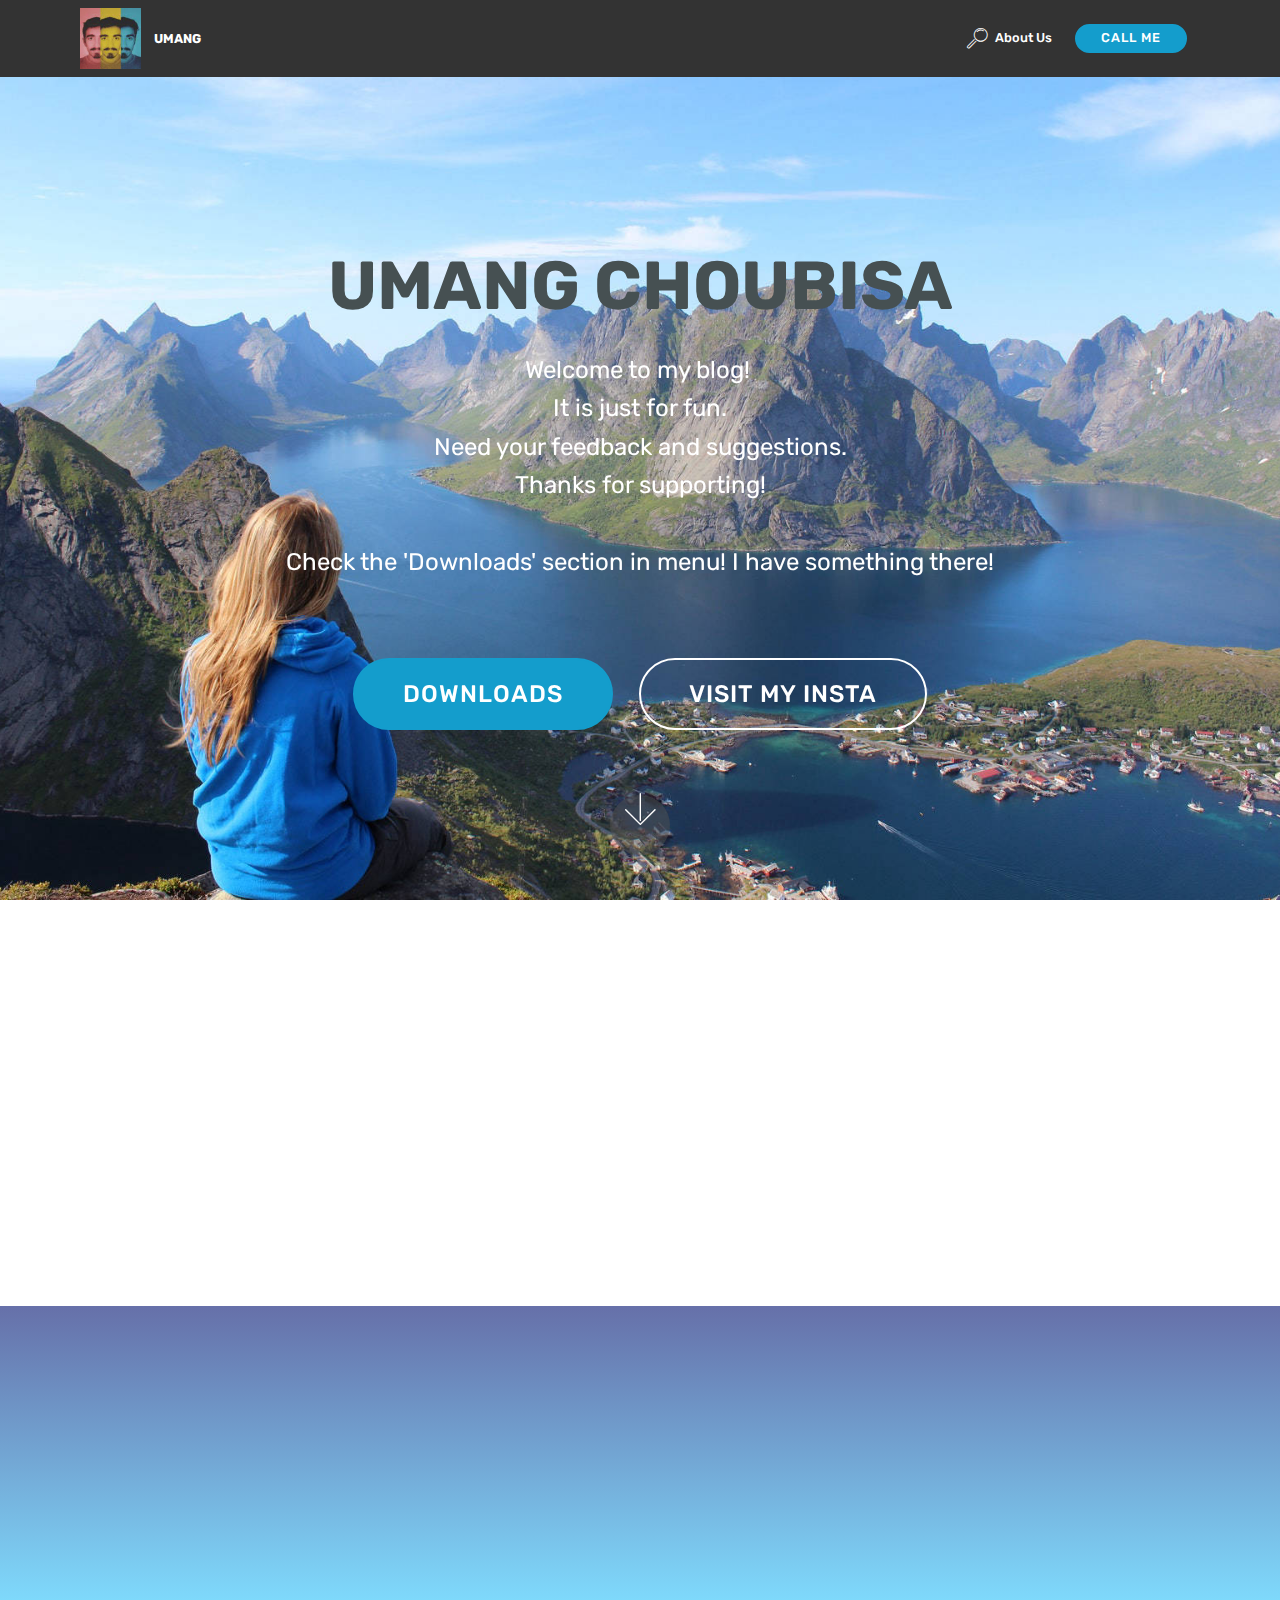
<file: index.html>
<!DOCTYPE html>
<html >
<head>
  <!-- Site made with Mobirise Website Builder v4.7.7, https://mobirise.com -->
  <meta charset="UTF-8">
  <meta http-equiv="X-UA-Compatible" content="IE=edge">
  <meta name="generator" content="Mobirise v4.7.7, mobirise.com">
  <meta name="viewport" content="width=device-width, initial-scale=1, minimum-scale=1">
  <link rel="shortcut icon" href="assets/images/mbr-122x186.jpg" type="image/x-icon">
  <meta name="description" content="">
  <title>Umang</title>
  <link rel="stylesheet" href="assets/web/assets/mobirise-icons/mobirise-icons.css">
  <link rel="stylesheet" href="assets/tether/tether.min.css">
  <link rel="stylesheet" href="assets/soundcloud-plugin/style.css">
  <link rel="stylesheet" href="assets/bootstrap/css/bootstrap.min.css">
  <link rel="stylesheet" href="assets/bootstrap/css/bootstrap-grid.min.css">
  <link rel="stylesheet" href="assets/bootstrap/css/bootstrap-reboot.min.css">
  <link rel="stylesheet" href="assets/dropdown/css/style.css">
  <link rel="stylesheet" href="assets/socicon/css/styles.css">
  <link rel="stylesheet" href="assets/animatecss/animate.min.css">
  <link rel="stylesheet" href="assets/theme/css/style.css">
  <link rel="stylesheet" href="assets/mobirise/css/mbr-additional.css" type="text/css">
  
  
  
</head>
<body>
  <section class="menu cid-qTkzRZLJNu" once="menu" id="menu1-0">

    

    <nav class="navbar navbar-expand beta-menu navbar-dropdown align-items-center navbar-fixed-top navbar-toggleable-sm">
        <button class="navbar-toggler navbar-toggler-right" type="button" data-toggle="collapse" data-target="#navbarSupportedContent" aria-controls="navbarSupportedContent" aria-expanded="false" aria-label="Toggle navigation">
            <div class="hamburger">
                <span></span>
                <span></span>
                <span></span>
                <span></span>
            </div>
        </button>
        <div class="menu-logo">
            <div class="navbar-brand">
                <span class="navbar-logo">
                    
                         <img src="assets/images/30086499-2031780117078083-8196271169687519232-n-122x122.jpg" alt="Mobirise" title="" style="height: 3.8rem;">
                    
                </span>
                <span class="navbar-caption-wrap"><a class="navbar-caption text-white display-4" href="index.html">UMANG</a></span>
            </div>
        </div>
        <div class="collapse navbar-collapse" id="navbarSupportedContent">
            <ul class="navbar-nav nav-dropdown" data-app-modern-menu="true"><li class="nav-item">
                    <a class="nav-link link text-white display-4" href="https://mobirise.com">
                        </a>
                </li>
                <li class="nav-item">
                    <a class="nav-link link text-white display-4" href="about me.html" target="_blank">
                        <span class="mbri-search mbr-iconfont mbr-iconfont-btn"></span>
                        About Us
                    </a>
                </li></ul>
            <div class="navbar-buttons mbr-section-btn"><a class="btn btn-sm btn-primary display-4" href="tel:8529914921">CALL ME</a></div>
        </div>
    </nav>
</section>

<section class="engine"><a href="https://mobirise.me/f">easy web creator</a></section><section class="cid-qTkA127IK8 mbr-fullscreen mbr-parallax-background" id="header2-1">

    

    

    <div class="container align-center">
        <div class="row justify-content-md-center">
            <div class="mbr-white col-md-10">
                <h1 class="mbr-section-title mbr-bold pb-3 mbr-fonts-style display-1"><br>UMANG CHOUBISA</h1>
                
                <p class="mbr-text pb-3 mbr-fonts-style display-5">Welcome to my blog!&nbsp;<br>It is just for fun.<br>Need your feedback and suggestions.<br>Thanks for supporting!<br><br>Check the 'Downloads' section in menu! I have something there!<br><br></p>
                <div class="mbr-section-btn"><a class="btn btn-md btn-primary display-5" href="downloads.html">DOWNLOADS</a>
                    <a class="btn btn-md btn-white-outline display-5" href="http://instagram.com/1mole_umang" target="_blank">VISIT MY INSTA</a></div>
            </div>
        </div>
    </div>
    <div class="mbr-arrow hidden-sm-down" aria-hidden="true">
        <a href="#next">
            <i class="mbri-down mbr-iconfont"></i>
        </a>
    </div>
</section>

<section class="mbr-section form3 cid-qUxpqutZTl" id="form3-k">

    

    

    <div class="container">
        <div class="row justify-content-center">
            <div class="title col-12 col-lg-8">
                <h2 class="align-center pb-2 mbr-fonts-style display-2">
                    SUBSCRIBE FORM
                </h2>
                <h3 class="mbr-section-subtitle align-center pb-5 mbr-light mbr-fonts-style display-5">
                    Subscribe to our Newsletter
                </h3>
            </div>
        </div>

        <div class="row py-2 justify-content-center">
            <div class="col-12 col-lg-6  col-md-8 " data-form-type="formoid">
                <div data-form-alert="" hidden="">Thanks for subscribing!
Have a superb day ahead!</div>
                <form class="mbr-form" action="https://mobirise.com/" method="post" data-form-title="Mobirise Form"><input type="hidden" name="email" data-form-email="true" value="NwApR8520D7NjoWm/JONRjff1eyxvBBVmadxDn93xSBhWcZ8qARqNGWahMzk6pLzMGr8uDVGCZIAjzjF5xH9hwTrz9wADWftYgbRKAdEbrhh/I0wY7EZotgIJtTQkP5+" data-form-field="Email">
                    <div class="mbr-subscribe input-group">
                        <input class="form-control" type="email" name="email" placeholder="Email" data-form-field="Email" required="" id="email-form3-k">
                        <span class="input-group-btn">
                            <button href="" type="submit" class="btn btn-primary  display-4">SUBSCRIBE</button>
                        </span>
                    </div>
                </form>
            </div>
        </div>
    </div>
</section>

<section class="cid-qUxpEaIPby" id="social-buttons2-l">

    

    

    <div class="container">
        <div class="media-container-row">
            <div class="col-md-8 align-center">
                <h2 class="pb-3 mbr-fonts-style display-2">
                    FOLLOW US!
                </h2>
                <div class="social-list pl-0 mb-0">
                    <a href="https://twitter.com/dushtpurush" target="_blank">
                        <span class="px-2 mbr-iconfont mbr-iconfont-social socicon-twitter socicon"></span>
                    </a>
                    <a href="https://www.facebook.com/lovely.mrbeard" target="_blank">
                        <span class="px-2 mbr-iconfont mbr-iconfont-social socicon-facebook socicon"></span>
                    </a>
                    <a href="https://instagram.com/1mole_umang" target="_blank">
                        <span class="px-2 mbr-iconfont mbr-iconfont-social socicon-instagram socicon"></span>
                    </a>
                    <a href="https://www.youtube.com/c/mobirise" target="_blank">
                        
                    </a>
                    <a href="https://plus.google.com/u/0/+Mobirise" target="_blank">
                        
                    </a>
                    <a href="https://www.behance.net/Mobirise" target="_blank">
                        
                    </a>
                </div>
            </div>
        </div>
    </div>
</section>

<section class="mbr-gallery mbr-section mbr-section--no-padding mbr-soundcloud-container" id="soundcloud1-6" data-rv-view="5" style="background-color: rgb(255, 255, 255); padding-top: 0rem; padding-bottom: 0rem;">
    <!-- Gallery -->
    <div class="mbr-section__container mbr-gallery-layout-article addons-container addons-row">
            <div class=" addons-container-inner">
                <figure class="mbr-figure mbr-figure--wysiwyg mbr-figure--full-width mbr-figure--caption-outside-bottom">
                    <iframe class="mbr-embedded-video" frameborder="0" allowfullscreen="" src="https://w.soundcloud.com/player/?url=http%3A%2F%2Fapi.soundcloud.com%2Ftracks%2F234652184&amp;amp;auto_play=true&amp;amp;hide_related=false&amp;amp;show_comments=true&amp;amp;show_user=true&amp;amp;show_reposts=false&amp;amp;visual=true"></iframe>
                </figure>
            </div>
        <div class="clearfix"></div>
    </div>
</section>

<section class="cid-qTkAaeaxX5" id="footer1-2">

    

    

    <div class="container">
        <div class="media-container-row content text-white">
            <div class="col-12 col-md-3">
                <div class="media-wrap">
                    <a href="https://instagram.com/1mole_umang" target="_blank">
                        <img src="assets/images/30086499-2031780117078083-8196271169687519232-n-150x150.jpg" alt="Insta Profile" title="">
                    </a>
                </div>
            </div>
            <div class="col-12 col-md-3 mbr-fonts-style display-7">
                <h5 class="pb-3"></h5>
                <p class="mbr-text"></p>
            </div>
            <div class="col-12 col-md-3 mbr-fonts-style display-7">
                <h5 class="pb-3">
                    Contacts
                </h5>
                <p class="mbr-text">
                    Email: umangchoubisa3@gmail.com
                    <br>Phone: +91 85299 14921<br></p>
            </div>
            <div class="col-12 col-md-3 mbr-fonts-style display-7">
                <h5 class="pb-3">
                    Links
                </h5>
                <p class="mbr-text">
                    <a class="text-primary" href="https://mobirise.com/">Website builder</a>
                    <br><a class="text-primary" href="https://mobirise.com/mobirise-free-win.zip">Download for Windows</a>
                    <br><a class="text-primary" href="https://mobirise.com/mobirise-free-mac.zip">Download for Mac</a>
                </p>
            </div>
        </div>
        <div class="footer-lower">
            <div class="media-container-row">
                <div class="col-sm-12">
                    <hr>
                </div>
            </div>
            <div class="media-container-row mbr-white">
                <div class="col-sm-6 copyright">
                    <p class="mbr-text mbr-fonts-style display-7">
                        © Copyright 2018 Umang Choubisa - All Rights Reserved
                    </p>
                </div>
                <div class="col-md-6">
                    <div class="social-list align-right">
                        <div class="soc-item">
                            <a href="https://twitter.com/mobirise" target="_blank">
                                <span class="socicon-twitter socicon mbr-iconfont mbr-iconfont-social"></span>
                            </a>
                        </div>
                        <div class="soc-item">
                            <a href="https://www.facebook.com/pages/Mobirise/1616226671953247" target="_blank">
                                <span class="socicon-facebook socicon mbr-iconfont mbr-iconfont-social"></span>
                            </a>
                        </div>
                        <div class="soc-item">
                            <a href="https://www.youtube.com/c/mobirise" target="_blank">
                                <span class="socicon-youtube socicon mbr-iconfont mbr-iconfont-social"></span>
                            </a>
                        </div>
                        <div class="soc-item">
                            <a href="https://instagram.com/mobirise" target="_blank">
                                <span class="socicon-instagram socicon mbr-iconfont mbr-iconfont-social"></span>
                            </a>
                        </div>
                        <div class="soc-item">
                            <a href="https://plus.google.com/u/0/+Mobirise" target="_blank">
                                <span class="socicon-googleplus socicon mbr-iconfont mbr-iconfont-social"></span>
                            </a>
                        </div>
                        <div class="soc-item">
                            <a href="https://www.behance.net/Mobirise" target="_blank">
                                <span class="socicon-behance socicon mbr-iconfont mbr-iconfont-social"></span>
                            </a>
                        </div>
                    </div>
                </div>
            </div>
        </div>
    </div>
</section>


  <script src="assets/web/assets/jquery/jquery.min.js"></script>
  <script src="assets/popper/popper.min.js"></script>
  <script src="assets/tether/tether.min.js"></script>
  <script src="assets/bootstrap/js/bootstrap.min.js"></script>
  <script src="assets/touchswipe/jquery.touch-swipe.min.js"></script>
  <script src="assets/dropdown/js/script.min.js"></script>
  <script src="assets/viewportchecker/jquery.viewportchecker.js"></script>
  <script src="assets/parallax/jarallax.min.js"></script>
  <script src="assets/sociallikes/social-likes.js"></script>
  <script src="assets/smoothscroll/smooth-scroll.js"></script>
  <script src="assets/theme/js/script.js"></script>
  <script src="assets/formoid/formoid.min.js"></script>
  
  
  <input name="animation" type="hidden">
  </body>
</html>
</file>
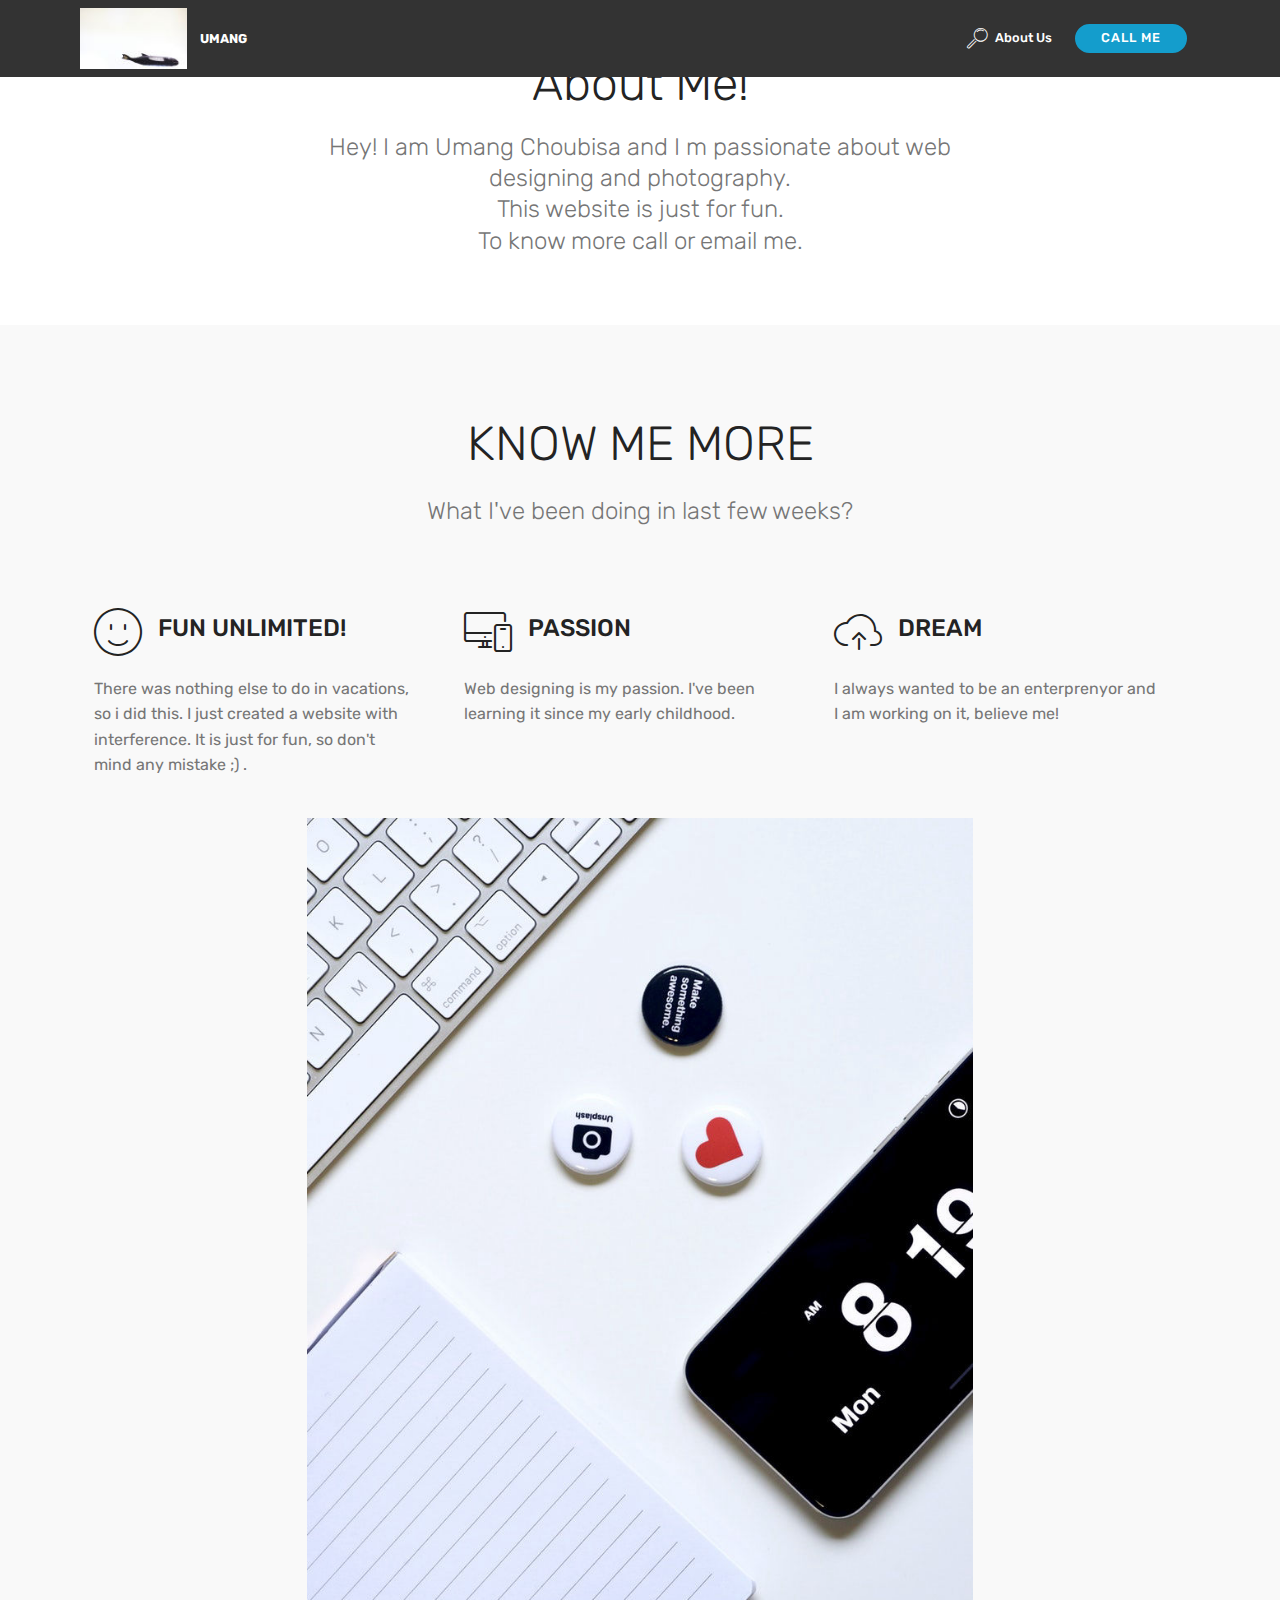
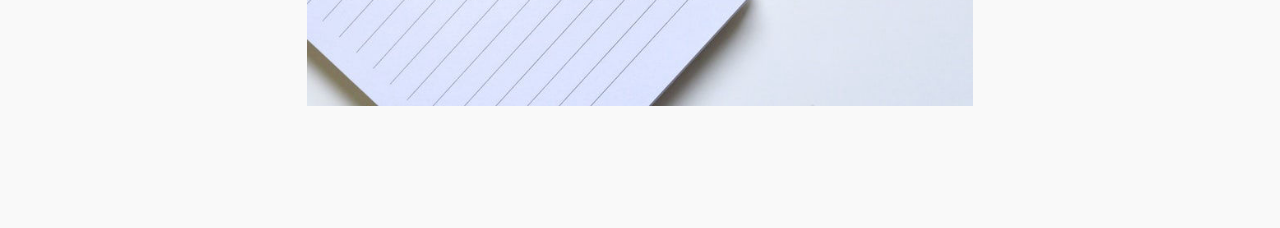
<file: about me.html>
<!DOCTYPE html>
<html >
<head>
  <!-- Site made with Mobirise Website Builder v4.7.7, https://mobirise.com -->
  <meta charset="UTF-8">
  <meta http-equiv="X-UA-Compatible" content="IE=edge">
  <meta name="generator" content="Mobirise v4.7.7, mobirise.com">
  <meta name="viewport" content="width=device-width, initial-scale=1, minimum-scale=1">
  <link rel="shortcut icon" href="assets/images/mbr-122x186.jpg" type="image/x-icon">
  <meta name="description" content="About the admin umang choubisa.">
  <title>About Me</title>
  <link rel="stylesheet" href="assets/web/assets/mobirise-icons/mobirise-icons.css">
  <link rel="stylesheet" href="assets/tether/tether.min.css">
  <link rel="stylesheet" href="assets/bootstrap/css/bootstrap.min.css">
  <link rel="stylesheet" href="assets/bootstrap/css/bootstrap-grid.min.css">
  <link rel="stylesheet" href="assets/bootstrap/css/bootstrap-reboot.min.css">
  <link rel="stylesheet" href="assets/soundcloud-plugin/style.css">
  <link rel="stylesheet" href="assets/animatecss/animate.min.css">
  <link rel="stylesheet" href="assets/dropdown/css/style.css">
  <link rel="stylesheet" href="assets/theme/css/style.css">
  <link rel="stylesheet" href="assets/mobirise/css/mbr-additional.css" type="text/css">
  
  
  
</head>
<body>
  <section class="menu cid-qTkzRZLJNu" once="menu" id="menu1-3">

    

    <nav class="navbar navbar-expand beta-menu navbar-dropdown align-items-center navbar-fixed-top navbar-toggleable-sm">
        <button class="navbar-toggler navbar-toggler-right" type="button" data-toggle="collapse" data-target="#navbarSupportedContent" aria-controls="navbarSupportedContent" aria-expanded="false" aria-label="Toggle navigation">
            <div class="hamburger">
                <span></span>
                <span></span>
                <span></span>
                <span></span>
            </div>
        </button>
        <div class="menu-logo">
            <div class="navbar-brand">
                <span class="navbar-logo">
                    
                         <img src="assets/images/mbr-122x69.jpg" alt="Mobirise" title="" style="height: 3.8rem;">
                    
                </span>
                <span class="navbar-caption-wrap"><a class="navbar-caption text-white display-4" href="index.html">UMANG</a></span>
            </div>
        </div>
        <div class="collapse navbar-collapse" id="navbarSupportedContent">
            <ul class="navbar-nav nav-dropdown" data-app-modern-menu="true"><li class="nav-item">
                    <a class="nav-link link text-white display-4" href="https://mobirise.com">
                        </a>
                </li>
                <li class="nav-item">
                    <a class="nav-link link text-white display-4" href="about me.html" target="_blank">
                        <span class="mbri-search mbr-iconfont mbr-iconfont-btn"></span>
                        About Us
                    </a>
                </li></ul>
            <div class="navbar-buttons mbr-section-btn"><a class="btn btn-sm btn-primary display-4" href="tel:8529914921">CALL ME</a></div>
        </div>
    </nav>
</section>

<section class="engine"><a href="https://mobirise.me/n">landing page html templates</a></section><section class="mbr-section content4 cid-qUsH4qesOk" id="content4-5">

    

    <div class="container">
        <div class="media-container-row">
            <div class="title col-12 col-md-8">
                <h2 class="align-center pb-3 mbr-fonts-style display-2">About Me!</h2>
                <h3 class="mbr-section-subtitle align-center mbr-light mbr-fonts-style display-5">Hey! I am Umang Choubisa and I m passionate about web designing and photography.<br>This website is just for fun.<br>To know more call or email me.</h3>
                
            </div>
        </div>
    </div>
</section>

<section class="features14 cid-qUsMBPySHl" id="features14-9">
    
    

    
    <div class="container align-center">
        <h2 class="mbr-section-title pb-3 mbr-fonts-style display-2">KNOW ME MORE</h2>
        <h3 class="mbr-section-subtitle pb-5 mbr-fonts-style display-5">What I've been doing in last few weeks?</h3>
        <div class="media-container-column">
            <div class="row justify-content-center">
                <div class="card p-4 col-12 col-md-6 col-lg-4">
                    <div class="media pb-3">
                        <div class="card-img align-self-center">
                            <span class="mbr-iconfont mbri-smile-face"></span>
                        </div>
                        <div class="media-body">
                            <h4 class="card-title py-2 align-left mbr-fonts-style display-5">FUN UNLIMITED!</h4>
                        </div>
                    </div>                
                    <div class="card-box align-left">
                        <p class="mbr-text mbr-fonts-style display-7">There was nothing else to do in vacations, so i did this. I just created a website with interference. It is just for fun, so don't mind any mistake ;) .</p>
                    </div>
                </div>

                <div class="card p-4 col-12 col-md-6 col-lg-4">
                <div class="media pb-3">
                    <div class="card-img align-self-center">
                        <span class="mbri-responsive mbr-iconfont"></span>
                    </div>
                    <div class="media-body">
                        <h4 class="card-title py-2 align-left mbr-fonts-style display-5">PASSION</h4>
                    </div>
                </div>
                    <div class="card-box align-left">
                        <p class="mbr-text mbr-fonts-style display-7">Web designing is my passion. I've been learning it since my early childhood.&nbsp;</p>
                    </div>
                </div>

                <div class="card p-4 col-12 col-md-6 col-lg-4">
                <div class="media pb-3">
                    <div class="card-img align-self-center">
                        <span class="mbri-upload mbr-iconfont"></span>
                    </div>
                    <div class="media-body">
                        <h4 class="card-title py-2 align-left mbr-fonts-style display-5">DREAM</h4>
                    </div>
                </div>
                    <div class="card-box align-left">
                        <p class="mbr-text mbr-fonts-style display-7">I always wanted to be an enterprenyor and I am working on it, believe me!</p>
                    </div>
                </div>

                
            </div>
            <div class="media-container-row image-row">
                <div class="mbr-figure" style="width: 60%;">
                    <img src="assets/images/mbr-810x1080.jpg" alt="Mobirise" title="">
                </div>
            </div>
        </div>
    </div>
</section>


  <script src="assets/web/assets/jquery/jquery.min.js"></script>
  <script src="assets/popper/popper.min.js"></script>
  <script src="assets/tether/tether.min.js"></script>
  <script src="assets/bootstrap/js/bootstrap.min.js"></script>
  <script src="assets/smoothscroll/smooth-scroll.js"></script>
  <script src="assets/viewportchecker/jquery.viewportchecker.js"></script>
  <script src="assets/dropdown/js/script.min.js"></script>
  <script src="assets/touchswipe/jquery.touch-swipe.min.js"></script>
  <script src="assets/theme/js/script.js"></script>
  
  
  <input name="animation" type="hidden">
  </body>
</html>
</file>
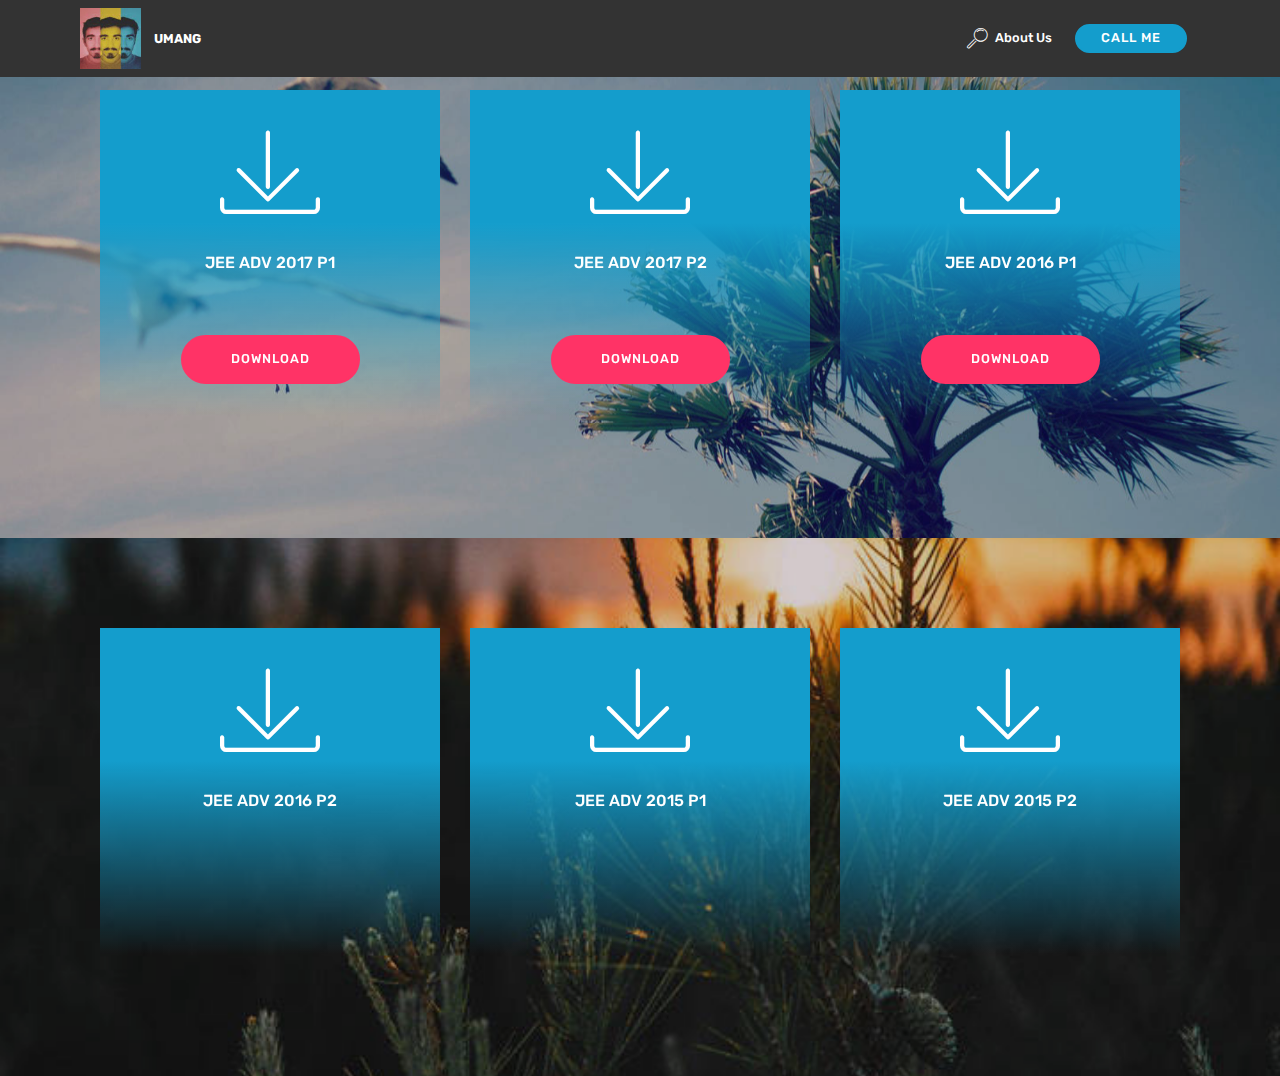
<file: downloads.html>
<!DOCTYPE html>
<html >
<head>
  <!-- Site made with Mobirise Website Builder v4.7.7, https://mobirise.com -->
  <meta charset="UTF-8">
  <meta http-equiv="X-UA-Compatible" content="IE=edge">
  <meta name="generator" content="Mobirise v4.7.7, mobirise.com">
  <meta name="viewport" content="width=device-width, initial-scale=1, minimum-scale=1">
  <link rel="shortcut icon" href="assets/images/mbr-122x186.jpg" type="image/x-icon">
  <meta name="description" content="Downloads :- previous years jee advance papers">
  <title>Downloads</title>
  <link rel="stylesheet" href="assets/web/assets/mobirise-icons/mobirise-icons.css">
  <link rel="stylesheet" href="assets/tether/tether.min.css">
  <link rel="stylesheet" href="assets/soundcloud-plugin/style.css">
  <link rel="stylesheet" href="assets/bootstrap/css/bootstrap.min.css">
  <link rel="stylesheet" href="assets/bootstrap/css/bootstrap-grid.min.css">
  <link rel="stylesheet" href="assets/bootstrap/css/bootstrap-reboot.min.css">
  <link rel="stylesheet" href="assets/animatecss/animate.min.css">
  <link rel="stylesheet" href="assets/dropdown/css/style.css">
  <link rel="stylesheet" href="assets/theme/css/style.css">
  <link rel="stylesheet" href="assets/mobirise/css/mbr-additional.css" type="text/css">
  
  
  
</head>
<body>
  <section class="menu cid-qTkzRZLJNu" once="menu" id="menu1-4">

    

    <nav class="navbar navbar-expand beta-menu navbar-dropdown align-items-center navbar-fixed-top navbar-toggleable-sm">
        <button class="navbar-toggler navbar-toggler-right" type="button" data-toggle="collapse" data-target="#navbarSupportedContent" aria-controls="navbarSupportedContent" aria-expanded="false" aria-label="Toggle navigation">
            <div class="hamburger">
                <span></span>
                <span></span>
                <span></span>
                <span></span>
            </div>
        </button>
        <div class="menu-logo">
            <div class="navbar-brand">
                <span class="navbar-logo">
                    
                         <img src="assets/images/30086499-2031780117078083-8196271169687519232-n-122x122.jpg" alt="Mobirise" title="" style="height: 3.8rem;">
                    
                </span>
                <span class="navbar-caption-wrap"><a class="navbar-caption text-white display-4" href="index.html">UMANG</a></span>
            </div>
        </div>
        <div class="collapse navbar-collapse" id="navbarSupportedContent">
            <ul class="navbar-nav nav-dropdown" data-app-modern-menu="true"><li class="nav-item">
                    <a class="nav-link link text-white display-4" href="https://mobirise.com">
                        </a>
                </li>
                <li class="nav-item">
                    <a class="nav-link link text-white display-4" href="about me.html" target="_blank">
                        <span class="mbri-search mbr-iconfont mbr-iconfont-btn"></span>
                        About Us
                    </a>
                </li></ul>
            <div class="navbar-buttons mbr-section-btn"><a class="btn btn-sm btn-primary display-4" href="tel:8529914921">CALL ME</a></div>
        </div>
    </nav>
</section>

<section class="engine"><a href="https://mobirise.me/b">how to create a site for free</a></section><section class="features8 cid-qUsKaNC3fb mbr-parallax-background" id="features8-7">

    

    <div class="mbr-overlay" style="opacity: 0.2; background-color: rgb(35, 35, 35);">
    </div>

    <div class="container">
        <div class="media-container-row">

            <div class="card  col-12 col-md-6 col-lg-4">
                <div class="card-img">
                    <span class="mbr-iconfont mbri-save"></span>
                </div>
                <div class="card-box align-center">
                    <h4 class="card-title mbr-fonts-style display-7">JEE ADV 2017 P1</h4>
                    <p class="mbr-text mbr-fonts-style display-7"></p>
                    <div class="mbr-section-btn text-center"><a href="assets/files/2017p1.pdf" class="btn btn-secondary display-4" target="_blank">DOWNLOAD</a></div>
                </div>
            </div>

            <div class="card  col-12 col-md-6 col-lg-4">
                <div class="card-img">
                    <span class="mbr-iconfont mbri-save"></span>
                </div>
                <div class="card-box align-center">
                    <h4 class="card-title mbr-fonts-style display-7">JEE ADV 2017 P2</h4>
                    <p class="mbr-text mbr-fonts-style display-7"></p>
                    <div class="mbr-section-btn text-center"><a href="assets/files/P2_2017.pdf" class="btn btn-secondary display-4" target="_blank">DOWNLOAD</a></div>
                </div>
            </div>

            <div class="card  col-12 col-md-6 col-lg-4">
                <div class="card-img">
                    <span class="mbr-iconfont mbri-save"></span>
                </div>
                <div class="card-box align-center">
                    <h4 class="card-title mbr-fonts-style display-7">JEE ADV 2016 P1</h4>
                    <p class="mbr-text mbr-fonts-style display-7"></p>
                    <div class="mbr-section-btn text-center"><a href="assets/files/2016p1key.pdf" class="btn btn-secondary display-4" target="_blank">DOWNLOAD</a></div>
                </div>
            </div>

            
        </div>
    </div>
</section>

<section class="features8 cid-qUsLhiNYHW mbr-parallax-background" id="features8-8">

    

    <div class="mbr-overlay" style="opacity: 0.2; background-color: rgb(35, 35, 35);">
    </div>

    <div class="container">
        <div class="media-container-row">

            <div class="card  col-12 col-md-6 col-lg-4">
                <div class="card-img">
                    <span class="mbr-iconfont mbri-save"></span>
                </div>
                <div class="card-box align-center">
                    <h4 class="card-title mbr-fonts-style display-7">JEE ADV 2016 P2</h4>
                    <p class="mbr-text mbr-fonts-style display-7"></p>
                    <div class="mbr-section-btn text-center"><a href="assets/files/2016p2key.pdf" class="btn btn-secondary display-4" target="_blank">DOWNLOAD</a></div>
                </div>
            </div>

            <div class="card  col-12 col-md-6 col-lg-4">
                <div class="card-img">
                    <span class="mbr-iconfont mbri-save"></span>
                </div>
                <div class="card-box align-center">
                    <h4 class="card-title mbr-fonts-style display-7">JEE ADV 2015 P1</h4>
                    <p class="mbr-text mbr-fonts-style display-7"></p>
                    <div class="mbr-section-btn text-center"><a href="assets/files/2015p1.pdf" class="btn btn-secondary display-4">DOWNLOAD</a></div>
                </div>
            </div>

            <div class="card  col-12 col-md-6 col-lg-4">
                <div class="card-img">
                    <span class="mbr-iconfont mbri-save"></span>
                </div>
                <div class="card-box align-center">
                    <h4 class="card-title mbr-fonts-style display-7">
                        JEE ADV 2015 P2</h4>
                    <p class="mbr-text mbr-fonts-style display-7"></p>
                    <div class="mbr-section-btn text-center"><a href="assets/files/2015p2.pdf" class="btn btn-secondary display-4">DOWNLOAD</a></div>
                </div>
            </div>

            
        </div>
    </div>
</section>


  <script src="assets/web/assets/jquery/jquery.min.js"></script>
  <script src="assets/popper/popper.min.js"></script>
  <script src="assets/tether/tether.min.js"></script>
  <script src="assets/bootstrap/js/bootstrap.min.js"></script>
  <script src="assets/smoothscroll/smooth-scroll.js"></script>
  <script src="assets/viewportchecker/jquery.viewportchecker.js"></script>
  <script src="assets/dropdown/js/script.min.js"></script>
  <script src="assets/touchswipe/jquery.touch-swipe.min.js"></script>
  <script src="assets/parallax/jarallax.min.js"></script>
  <script src="assets/theme/js/script.js"></script>
  
  
  <input name="animation" type="hidden">
  </body>
</html>
</file>
<file: assets/web/assets/mobirise-icons/mobirise-icons.css>
@font-face {
  font-family: 'MobiriseIcons';
  src:  url('mobirise-icons.eot?spat4u');
  src:  url('mobirise-icons.eot?spat4u#iefix') format('embedded-opentype'),
    url('mobirise-icons.ttf?spat4u') format('truetype'),
    url('mobirise-icons.woff?spat4u') format('woff'),
    url('mobirise-icons.svg?spat4u#MobiriseIcons') format('svg');
  font-weight: normal;
  font-style: normal;
}

[class^="mbri-"], [class*=" mbri-"] {
  /* use !important to prevent issues with browser extensions that change fonts */
  font-family: MobiriseIcons !important;
  speak: none;
  font-style: normal;
  font-weight: normal;
  font-variant: normal;
  text-transform: none;
  line-height: 1;

  /* Better Font Rendering =========== */
  -webkit-font-smoothing: antialiased;
  -moz-osx-font-smoothing: grayscale;
}

.mbri-add-submenu:before {
  content: "\e900";
}
.mbri-alert:before {
  content: "\e901";
}
.mbri-align-center:before {
  content: "\e902";
}
.mbri-align-justify:before {
  content: "\e903";
}
.mbri-align-left:before {
  content: "\e904";
}
.mbri-align-right:before {
  content: "\e905";
}
.mbri-android:before {
  content: "\e906";
}
.mbri-apple:before {
  content: "\e907";
}
.mbri-arrow-down:before {
  content: "\e908";
}
.mbri-arrow-next:before {
  content: "\e909";
}
.mbri-arrow-prev:before {
  content: "\e90a";
}
.mbri-arrow-up:before {
  content: "\e90b";
}
.mbri-bold:before {
  content: "\e90c";
}
.mbri-bookmark:before {
  content: "\e90d";
}
.mbri-bootstrap:before {
  content: "\e90e";
}
.mbri-briefcase:before {
  content: "\e90f";
}
.mbri-browse:before {
  content: "\e910";
}
.mbri-bulleted-list:before {
  content: "\e911";
}
.mbri-calendar:before {
  content: "\e912";
}
.mbri-camera:before {
  content: "\e913";
}
.mbri-cart-add:before {
  content: "\e914";
}
.mbri-cart-full:before {
  content: "\e915";
}
.mbri-cash:before {
  content: "\e916";
}
.mbri-change-style:before {
  content: "\e917";
}
.mbri-chat:before {
  content: "\e918";
}
.mbri-clock:before {
  content: "\e919";
}
.mbri-close:before {
  content: "\e91a";
}
.mbri-cloud:before {
  content: "\e91b";
}
.mbri-code:before {
  content: "\e91c";
}
.mbri-contact-form:before {
  content: "\e91d";
}
.mbri-credit-card:before {
  content: "\e91e";
}
.mbri-cursor-click:before {
  content: "\e91f";
}
.mbri-cust-feedback:before {
  content: "\e920";
}
.mbri-database:before {
  content: "\e921";
}
.mbri-delivery:before {
  content: "\e922";
}
.mbri-desktop:before {
  content: "\e923";
}
.mbri-devices:before {
  content: "\e924";
}
.mbri-down:before {
  content: "\e925";
}
.mbri-download:before {
  content: "\e989";
}
.mbri-drag-n-drop:before {
  content: "\e927";
}
.mbri-drag-n-drop2:before {
  content: "\e928";
}
.mbri-edit:before {
  content: "\e929";
}
.mbri-edit2:before {
  content: "\e92a";
}
.mbri-error:before {
  content: "\e92b";
}
.mbri-extension:before {
  content: "\e92c";
}
.mbri-features:before {
  content: "\e92d";
}
.mbri-file:before {
  content: "\e92e";
}
.mbri-flag:before {
  content: "\e92f";
}
.mbri-folder:before {
  content: "\e930";
}
.mbri-gift:before {
  content: "\e931";
}
.mbri-github:before {
  content: "\e932";
}
.mbri-globe:before {
  content: "\e933";
}
.mbri-globe-2:before {
  content: "\e934";
}
.mbri-growing-chart:before {
  content: "\e935";
}
.mbri-hearth:before {
  content: "\e936";
}
.mbri-help:before {
  content: "\e937";
}
.mbri-home:before {
  content: "\e938";
}
.mbri-hot-cup:before {
  content: "\e939";
}
.mbri-idea:before {
  content: "\e93a";
}
.mbri-image-gallery:before {
  content: "\e93b";
}
.mbri-image-slider:before {
  content: "\e93c";
}
.mbri-info:before {
  content: "\e93d";
}
.mbri-italic:before {
  content: "\e93e";
}
.mbri-key:before {
  content: "\e93f";
}
.mbri-laptop:before {
  content: "\e940";
}
.mbri-layers:before {
  content: "\e941";
}
.mbri-left-right:before {
  content: "\e942";
}
.mbri-left:before {
  content: "\e943";
}
.mbri-letter:before {
  content: "\e944";
}
.mbri-like:before {
  content: "\e945";
}
.mbri-link:before {
  content: "\e946";
}
.mbri-lock:before {
  content: "\e947";
}
.mbri-login:before {
  content: "\e948";
}
.mbri-logout:before {
  content: "\e949";
}
.mbri-magic-stick:before {
  content: "\e94a";
}
.mbri-map-pin:before {
  content: "\e94b";
}
.mbri-menu:before {
  content: "\e94c";
}
.mbri-mobile:before {
  content: "\e94d";
}
.mbri-mobile2:before {
  content: "\e94e";
}
.mbri-mobirise:before {
  content: "\e94f";
}
.mbri-more-horizontal:before {
  content: "\e950";
}
.mbri-more-vertical:before {
  content: "\e951";
}
.mbri-music:before {
  content: "\e952";
}
.mbri-new-file:before {
  content: "\e953";
}
.mbri-numbered-list:before {
  content: "\e954";
}
.mbri-opened-folder:before {
  content: "\e955";
}
.mbri-pages:before {
  content: "\e956";
}
.mbri-paper-plane:before {
  content: "\e957";
}
.mbri-paperclip:before {
  content: "\e958";
}
.mbri-photo:before {
  content: "\e959";
}
.mbri-photos:before {
  content: "\e95a";
}
.mbri-pin:before {
  content: "\e95b";
}
.mbri-play:before {
  content: "\e95c";
}
.mbri-plus:before {
  content: "\e95d";
}
.mbri-preview:before {
  content: "\e95e";
}
.mbri-print:before {
  content: "\e95f";
}
.mbri-protect:before {
  content: "\e960";
}
.mbri-question:before {
  content: "\e961";
}
.mbri-quote-left:before {
  content: "\e962";
}
.mbri-quote-right:before {
  content: "\e963";
}
.mbri-refresh:before {
  content: "\e964";
}
.mbri-responsive:before {
  content: "\e965";
}
.mbri-right:before {
  content: "\e966";
}
.mbri-rocket:before {
  content: "\e967";
}
.mbri-sad-face:before {
  content: "\e968";
}
.mbri-sale:before {
  content: "\e969";
}
.mbri-save:before {
  content: "\e96a";
}
.mbri-search:before {
  content: "\e96b";
}
.mbri-setting:before {
  content: "\e96c";
}
.mbri-setting2:before {
  content: "\e96d";
}
.mbri-setting3:before {
  content: "\e96e";
}
.mbri-share:before {
  content: "\e96f";
}
.mbri-shopping-bag:before {
  content: "\e970";
}
.mbri-shopping-basket:before {
  content: "\e971";
}
.mbri-shopping-cart:before {
  content: "\e972";
}
.mbri-sites:before {
  content: "\e973";
}
.mbri-smile-face:before {
  content: "\e974";
}
.mbri-speed:before {
  content: "\e975";
}
.mbri-star:before {
  content: "\e976";
}
.mbri-success:before {
  content: "\e977";
}
.mbri-sun:before {
  content: "\e978";
}
.mbri-sun2:before {
  content: "\e979";
}
.mbri-tablet:before {
  content: "\e97a";
}
.mbri-tablet-vertical:before {
  content: "\e97b";
}
.mbri-target:before {
  content: "\e97c";
}
.mbri-timer:before {
  content: "\e97d";
}
.mbri-to-ftp:before {
  content: "\e97e";
}
.mbri-to-local-drive:before {
  content: "\e97f";
}
.mbri-touch-swipe:before {
  content: "\e980";
}
.mbri-touch:before {
  content: "\e981";
}
.mbri-trash:before {
  content: "\e982";
}
.mbri-underline:before {
  content: "\e983";
}
.mbri-unlink:before {
  content: "\e984";
}
.mbri-unlock:before {
  content: "\e985";
}
.mbri-up-down:before {
  content: "\e986";
}
.mbri-up:before {
  content: "\e987";
}
.mbri-update:before {
  content: "\e988";
}
.mbri-upload:before {
 content: "\e926"; 
}
.mbri-user:before {
  content: "\e98a";
}
.mbri-user2:before {
  content: "\e98b";
}
.mbri-users:before {
  content: "\e98c";
}
.mbri-video:before {
  content: "\e98d";
}
.mbri-video-play:before {
  content: "\e98e";
}
.mbri-watch:before {
  content: "\e98f";
}
.mbri-website-theme:before {
  content: "\e990";
}
.mbri-wifi:before {
  content: "\e991";
}
.mbri-windows:before {
  content: "\e992";
}
.mbri-zoom-out:before {
  content: "\e993";
}
.mbri-redo:before {
  content: "\e994";
}
.mbri-undo:before {
  content: "\e995";
}
</file>
<file: assets/soundcloud-plugin/style.css>
.addons-container {
  position: relative;
  margin-left: auto;
  margin-right: auto;
  padding-right: 15px;
  padding-left: 15px; }
  @media (min-width: 576px) {
    .addons-container {
      padding-right: 15px;
      padding-left: 15px; } }
  @media (min-width: 768px) {
    .addons-container {
      padding-right: 15px;
      padding-left: 15px; } }
  @media (min-width: 992px) {
    .addons-container {
      padding-right: 15px;
      padding-left: 15px; } }
  @media (min-width: 1200px) {
    .addons-container {
      padding-right: 15px;
      padding-left: 15px; } }
  @media (min-width: 576px) {
    .addons-container {
      width: 540px;
      max-width: 100%; } }
  @media (min-width: 768px) {
    .addons-container {
      width: 720px;
      max-width: 100%; } }
  @media (min-width: 992px) {
    .addons-container {
      width: 960px;
      max-width: 100%; } }
  @media (min-width: 1200px) {
    .addons-container {
      width: 1140px;
      max-width: 100%; } }

.addons-container-inner{
    position: relative;
    width: 100%;
    min-height: 1px;
    padding-right: 15px;
    padding-left: 15px;
}
@media (min-width: 567px) {
    .addons-container-inner{
        -ms-flex: 0 0 66.666667%;
        flex: 0 0 66.666667%;
        max-width: 66.666667%;
    }
}
.addons-row{
    display: flex;
    justify-content:center;
}
</file>
<file: assets/dropdown/css/style.css>
.navbar-dropdown {
  left: 0;
  padding: 0;
  position: absolute;
  right: 0;
  top: 0;
  transition: all 0.45s ease;
  z-index: 1030;
  background: #282828; }
  .navbar-dropdown .navbar-logo {
    margin-right: 0.8rem;
    transition: margin 0.3s ease-in-out;
    vertical-align: middle; }
    .navbar-dropdown .navbar-logo img {
      height: 3.125rem;
      transition: all 0.3s ease-in-out; }
    .navbar-dropdown .navbar-logo.mbr-iconfont {
      font-size: 3.125rem;
      line-height: 3.125rem; }
  .navbar-dropdown .navbar-caption {
    font-weight: 700;
    white-space: normal;
    vertical-align: -4px;
    line-height: 3.125rem !important; }
    .navbar-dropdown .navbar-caption, .navbar-dropdown .navbar-caption:hover {
      color: inherit;
      text-decoration: none; }
  .navbar-dropdown .mbr-iconfont + .navbar-caption {
    vertical-align: -1px; }
  .navbar-dropdown.navbar-fixed-top {
    position: fixed; }
  .navbar-dropdown .navbar-brand span {
    vertical-align: -4px; }
  .navbar-dropdown.bg-color.transparent {
    background: none; }
  .navbar-dropdown.navbar-short .navbar-brand {
    padding: 0.625rem 0; }
    .navbar-dropdown.navbar-short .navbar-brand span {
      vertical-align: -1px; }
  .navbar-dropdown.navbar-short .navbar-caption {
    line-height: 2.375rem !important;
    vertical-align: -2px; }
  .navbar-dropdown.navbar-short .navbar-logo {
    margin-right: 0.5rem; }
    .navbar-dropdown.navbar-short .navbar-logo img {
      height: 2.375rem; }
    .navbar-dropdown.navbar-short .navbar-logo.mbr-iconfont {
      font-size: 2.375rem;
      line-height: 2.375rem; }
  .navbar-dropdown.navbar-short .mbr-table-cell {
    height: 3.625rem; }
  .navbar-dropdown .navbar-close {
    left: 0.6875rem;
    position: fixed;
    top: 0.75rem;
    z-index: 1000; }
  .navbar-dropdown .hamburger-icon {
    content: "";
    display: inline-block;
    vertical-align: middle;
    width: 16px;
    -webkit-box-shadow: 0 -6px 0 1px #282828,0 0 0 1px #282828,0 6px 0 1px #282828;
    -moz-box-shadow: 0 -6px 0 1px #282828,0 0 0 1px #282828,0 6px 0 1px #282828;
    box-shadow: 0 -6px 0 1px #282828,0 0 0 1px #282828,0 6px 0 1px #282828; }

.dropdown-menu .dropdown-toggle[data-toggle="dropdown-submenu"]::after {
  border-bottom: 0.35em solid transparent;
  border-left: 0.35em solid;
  border-right: 0;
  border-top: 0.35em solid transparent;
  margin-left: 0.3rem; }

.dropdown-menu .dropdown-item:focus {
  outline: 0; }

.nav-dropdown {
  font-size: 0.75rem;
  font-weight: 500;
  height: auto !important; }
  .nav-dropdown .nav-btn {
    padding-left: 1rem; }
  .nav-dropdown .link {
    margin: .667em 1.667em;
    font-weight: 500;
    padding: 0;
    transition: color .2s ease-in-out; }
    .nav-dropdown .link.dropdown-toggle {
      margin-right: 2.583em; }
      .nav-dropdown .link.dropdown-toggle::after {
        margin-left: .25rem;
        border-top: 0.35em solid;
        border-right: 0.35em solid transparent;
        border-left: 0.35em solid transparent;
        border-bottom: 0; }
      .nav-dropdown .link.dropdown-toggle[aria-expanded="true"] {
        margin: 0;
        padding: 0.667em 3.263em  0.667em 1.667em; }
  .nav-dropdown .link::after,
  .nav-dropdown .dropdown-item::after {
    color: inherit; }
  .nav-dropdown .btn {
    font-size: 0.75rem;
    font-weight: 700;
    letter-spacing: 0;
    margin-bottom: 0;
    padding-left: 1.25rem;
    padding-right: 1.25rem; }
  .nav-dropdown .dropdown-menu {
    border-radius: 0;
    border: 0;
    left: 0;
    margin: 0;
    padding-bottom: 1.25rem;
    padding-top: 1.25rem;
    position: relative; }
  .nav-dropdown .dropdown-submenu {
    margin-left: 0.125rem;
    top: 0; }
  .nav-dropdown .dropdown-item {
    font-weight: 500;
    line-height: 2;
    padding: 0.3846em 4.615em 0.3846em 1.5385em;
    position: relative;
    transition: color .2s ease-in-out, background-color .2s ease-in-out; }
    .nav-dropdown .dropdown-item::after {
      margin-top: -0.3077em;
      position: absolute;
      right: 1.1538em;
      top: 50%; }
    .nav-dropdown .dropdown-item:focus, .nav-dropdown .dropdown-item:hover {
      background: none; }

@media (max-width: 767px) {
  .nav-dropdown.navbar-toggleable-sm {
    bottom: 0;
    display: none;
    left: 0;
    overflow-x: hidden;
    position: fixed;
    top: 0;
    transform: translateX(-100%);
    -ms-transform: translateX(-100%);
    -webkit-transform: translateX(-100%);
    width: 18.75rem;
    z-index: 999; } }
.nav-dropdown.navbar-toggleable-xl {
  bottom: 0;
  display: none;
  left: 0;
  overflow-x: hidden;
  position: fixed;
  top: 0;
  transform: translateX(-100%);
  -ms-transform: translateX(-100%);
  -webkit-transform: translateX(-100%);
  width: 18.75rem;
  z-index: 999; }

.nav-dropdown-sm {
  display: block !important;
  overflow-x: hidden;
  overflow: auto;
  padding-top: 3.875rem; }
  .nav-dropdown-sm::after {
    content: "";
    display: block;
    height: 3rem;
    width: 100%; }
  .nav-dropdown-sm.collapse.in ~ .navbar-close {
    display: block !important; }
  .nav-dropdown-sm.collapsing, .nav-dropdown-sm.collapse.in {
    transform: translateX(0);
    -ms-transform: translateX(0);
    -webkit-transform: translateX(0);
    transition: all 0.25s ease-out;
    -webkit-transition: all 0.25s ease-out;
    background: #282828; }
  .nav-dropdown-sm.collapsing[aria-expanded="false"] {
    transform: translateX(-100%);
    -ms-transform: translateX(-100%);
    -webkit-transform: translateX(-100%); }
  .nav-dropdown-sm .nav-item {
    display: block;
    margin-left: 0 !important;
    padding-left: 0; }
  .nav-dropdown-sm .link,
  .nav-dropdown-sm .dropdown-item {
    border-top: 1px dotted rgba(255, 255, 255, 0.1);
    font-size: 0.8125rem;
    line-height: 1.6;
    margin: 0 !important;
    padding: 0.875rem 2.4rem 0.875rem 1.5625rem !important;
    position: relative;
    white-space: normal; }
    .nav-dropdown-sm .link:focus, .nav-dropdown-sm .link:hover,
    .nav-dropdown-sm .dropdown-item:focus,
    .nav-dropdown-sm .dropdown-item:hover {
      background: rgba(0, 0, 0, 0.2) !important;
      color: #c0a375; }
  .nav-dropdown-sm .nav-btn {
    position: relative;
    padding: 1.5625rem 1.5625rem 0 1.5625rem; }
    .nav-dropdown-sm .nav-btn::before {
      border-top: 1px dotted rgba(255, 255, 255, 0.1);
      content: "";
      left: 0;
      position: absolute;
      top: 0;
      width: 100%; }
    .nav-dropdown-sm .nav-btn + .nav-btn {
      padding-top: 0.625rem; }
      .nav-dropdown-sm .nav-btn + .nav-btn::before {
        display: none; }
  .nav-dropdown-sm .btn {
    padding: 0.625rem 0; }
  .nav-dropdown-sm .dropdown-toggle[data-toggle="dropdown-submenu"]::after {
    margin-left: .25rem;
    border-top: 0.35em solid;
    border-right: 0.35em solid transparent;
    border-left: 0.35em solid transparent;
    border-bottom: 0; }
  .nav-dropdown-sm .dropdown-toggle[data-toggle="dropdown-submenu"][aria-expanded="true"]::after {
    border-top: 0;
    border-right: 0.35em solid transparent;
    border-left: 0.35em solid transparent;
    border-bottom: 0.35em solid; }
  .nav-dropdown-sm .dropdown-menu {
    margin: 0;
    padding: 0;
    position: relative;
    top: 0;
    left: 0;
    width: 100%;
    border: 0;
    float: none;
    border-radius: 0;
    background: none; }
  .nav-dropdown-sm .dropdown-submenu {
    left: 100%;
    margin-left: 0.125rem;
    margin-top: -1.25rem;
    top: 0; }

.navbar-toggleable-sm .nav-dropdown .dropdown-menu {
  position: absolute; }

.navbar-toggleable-sm .nav-dropdown .dropdown-submenu {
  left: 100%;
  margin-left: 0.125rem;
  margin-top: -1.25rem;
  top: 0; }

.navbar-toggleable-sm.opened .nav-dropdown .dropdown-menu {
  position: relative; }

.navbar-toggleable-sm.opened .nav-dropdown .dropdown-submenu {
  left: 0;
  margin-left: 00rem;
  margin-top: 0rem;
  top: 0; }

.is-builder .nav-dropdown.collapsing {
  transition: none !important; }

/*# sourceMappingURL=style.css.map */
</file>
<file: assets/socicon/css/styles.css>
@charset "UTF-8";

@font-face {
  font-family: "socicon";
  src:url("../fonts/socicon.eot");
  src:url("../fonts/socicon.eot?#iefix") format("embedded-opentype"),
    url("../fonts/socicon.woff") format("woff"),
    url("../fonts/socicon.ttf") format("truetype"),
    url("../fonts/socicon.svg#socicon") format("svg");
  font-weight: normal;
  font-style: normal;

}

[data-icon]:before {
  font-family: "socicon" !important;
  content: attr(data-icon);
  font-style: normal !important;
  font-weight: normal !important;
  font-variant: normal !important;
  text-transform: none !important;
  speak: none;
  line-height: 1;
  -webkit-font-smoothing: antialiased;
  -moz-osx-font-smoothing: grayscale;
}

[class^="socicon-"]:before,
[class*=" socicon-"]:before {
  font-family: "socicon" !important;
  font-style: normal !important;
  font-weight: normal !important;
  font-variant: normal !important;
  text-transform: none !important;
  speak: none;
  line-height: 1;
  -webkit-font-smoothing: antialiased;
  -moz-osx-font-smoothing: grayscale;
}

.socicon-modelmayhem:before {
  content: "\e000";
}
.socicon-mixcloud:before {
  content: "\e001";
}
.socicon-drupal:before {
  content: "\e002";
}
.socicon-swarm:before {
  content: "\e003";
}
.socicon-istock:before {
  content: "\e004";
}
.socicon-yammer:before {
  content: "\e005";
}
.socicon-ello:before {
  content: "\e006";
}
.socicon-stackoverflow:before {
  content: "\e007";
}
.socicon-persona:before {
  content: "\e008";
}
.socicon-triplej:before {
  content: "\e009";
}
.socicon-houzz:before {
  content: "\e00a";
}
.socicon-rss:before {
  content: "\e00b";
}
.socicon-paypal:before {
  content: "\e00c";
}
.socicon-odnoklassniki:before {
  content: "\e00d";
}
.socicon-airbnb:before {
  content: "\e00e";
}
.socicon-periscope:before {
  content: "\e00f";
}
.socicon-outlook:before {
  content: "\e010";
}
.socicon-coderwall:before {
  content: "\e011";
}
.socicon-tripadvisor:before {
  content: "\e012";
}
.socicon-appnet:before {
  content: "\e013";
}
.socicon-goodreads:before {
  content: "\e014";
}
.socicon-tripit:before {
  content: "\e015";
}
.socicon-lanyrd:before {
  content: "\e016";
}
.socicon-slideshare:before {
  content: "\e017";
}
.socicon-buffer:before {
  content: "\e018";
}
.socicon-disqus:before {
  content: "\e019";
}
.socicon-vkontakte:before {
  content: "\e01a";
}
.socicon-whatsapp:before {
  content: "\e01b";
}
.socicon-patreon:before {
  content: "\e01c";
}
.socicon-storehouse:before {
  content: "\e01d";
}
.socicon-pocket:before {
  content: "\e01e";
}
.socicon-mail:before {
  content: "\e01f";
}
.socicon-blogger:before {
  content: "\e020";
}
.socicon-technorati:before {
  content: "\e021";
}
.socicon-reddit:before {
  content: "\e022";
}
.socicon-dribbble:before {
  content: "\e023";
}
.socicon-stumbleupon:before {
  content: "\e024";
}
.socicon-digg:before {
  content: "\e025";
}
.socicon-envato:before {
  content: "\e026";
}
.socicon-behance:before {
  content: "\e027";
}
.socicon-delicious:before {
  content: "\e028";
}
.socicon-deviantart:before {
  content: "\e029";
}
.socicon-forrst:before {
  content: "\e02a";
}
.socicon-play:before {
  content: "\e02b";
}
.socicon-zerply:before {
  content: "\e02c";
}
.socicon-wikipedia:before {
  content: "\e02d";
}
.socicon-apple:before {
  content: "\e02e";
}
.socicon-flattr:before {
  content: "\e02f";
}
.socicon-github:before {
  content: "\e030";
}
.socicon-renren:before {
  content: "\e031";
}
.socicon-friendfeed:before {
  content: "\e032";
}
.socicon-newsvine:before {
  content: "\e033";
}
.socicon-identica:before {
  content: "\e034";
}
.socicon-bebo:before {
  content: "\e035";
}
.socicon-zynga:before {
  content: "\e036";
}
.socicon-steam:before {
  content: "\e037";
}
.socicon-xbox:before {
  content: "\e038";
}
.socicon-windows:before {
  content: "\e039";
}
.socicon-qq:before {
  content: "\e03a";
}
.socicon-douban:before {
  content: "\e03b";
}
.socicon-meetup:before {
  content: "\e03c";
}
.socicon-playstation:before {
  content: "\e03d";
}
.socicon-android:before {
  content: "\e03e";
}
.socicon-snapchat:before {
  content: "\e03f";
}
.socicon-twitter:before {
  content: "\e040";
}
.socicon-facebook:before {
  content: "\e041";
}
.socicon-googleplus:before {
  content: "\e042";
}
.socicon-pinterest:before {
  content: "\e043";
}
.socicon-foursquare:before {
  content: "\e044";
}
.socicon-yahoo:before {
  content: "\e045";
}
.socicon-skype:before {
  content: "\e046";
}
.socicon-yelp:before {
  content: "\e047";
}
.socicon-feedburner:before {
  content: "\e048";
}
.socicon-linkedin:before {
  content: "\e049";
}
.socicon-viadeo:before {
  content: "\e04a";
}
.socicon-xing:before {
  content: "\e04b";
}
.socicon-myspace:before {
  content: "\e04c";
}
.socicon-soundcloud:before {
  content: "\e04d";
}
.socicon-spotify:before {
  content: "\e04e";
}
.socicon-grooveshark:before {
  content: "\e04f";
}
.socicon-lastfm:before {
  content: "\e050";
}
.socicon-youtube:before {
  content: "\e051";
}
.socicon-vimeo:before {
  content: "\e052";
}
.socicon-dailymotion:before {
  content: "\e053";
}
.socicon-vine:before {
  content: "\e054";
}
.socicon-flickr:before {
  content: "\e055";
}
.socicon-500px:before {
  content: "\e056";
}
.socicon-wordpress:before {
  content: "\e058";
}
.socicon-tumblr:before {
  content: "\e059";
}
.socicon-twitch:before {
  content: "\e05a";
}
.socicon-8tracks:before {
  content: "\e05b";
}
.socicon-amazon:before {
  content: "\e05c";
}
.socicon-icq:before {
  content: "\e05d";
}
.socicon-smugmug:before {
  content: "\e05e";
}
.socicon-ravelry:before {
  content: "\e05f";
}
.socicon-weibo:before {
  content: "\e060";
}
.socicon-baidu:before {
  content: "\e061";
}
.socicon-angellist:before {
  content: "\e062";
}
.socicon-ebay:before {
  content: "\e063";
}
.socicon-imdb:before {
  content: "\e064";
}
.socicon-stayfriends:before {
  content: "\e065";
}
.socicon-residentadvisor:before {
  content: "\e066";
}
.socicon-google:before {
  content: "\e067";
}
.socicon-yandex:before {
  content: "\e068";
}
.socicon-sharethis:before {
  content: "\e069";
}
.socicon-bandcamp:before {
  content: "\e06a";
}
.socicon-itunes:before {
  content: "\e06b";
}
.socicon-deezer:before {
  content: "\e06c";
}
.socicon-telegram:before {
  content: "\e06e";
}
.socicon-openid:before {
  content: "\e06f";
}
.socicon-amplement:before {
  content: "\e070";
}
.socicon-viber:before {
  content: "\e071";
}
.socicon-zomato:before {
  content: "\e072";
}
.socicon-draugiem:before {
  content: "\e074";
}
.socicon-endomodo:before {
  content: "\e075";
}
.socicon-filmweb:before {
  content: "\e076";
}
.socicon-stackexchange:before {
  content: "\e077";
}
.socicon-wykop:before {
  content: "\e078";
}
.socicon-teamspeak:before {
  content: "\e079";
}
.socicon-teamviewer:before {
  content: "\e07a";
}
.socicon-ventrilo:before {
  content: "\e07b";
}
.socicon-younow:before {
  content: "\e07c";
}
.socicon-raidcall:before {
  content: "\e07d";
}
.socicon-mumble:before {
  content: "\e07e";
}
.socicon-medium:before {
  content: "\e06d";
}
.socicon-bebee:before {
  content: "\e07f";
}
.socicon-hitbox:before {
  content: "\e080";
}
.socicon-reverbnation:before {
  content: "\e081";
}
.socicon-formulr:before {
  content: "\e082";
}
.socicon-instagram:before {
  content: "\e057";
}
.socicon-battlenet:before {
  content: "\e083";
}
.socicon-chrome:before {
  content: "\e084";
}
.socicon-discord:before {
  content: "\e086";
}
.socicon-issuu:before {
  content: "\e087";
}
.socicon-macos:before {
  content: "\e088";
}
.socicon-firefox:before {
  content: "\e089";
}
.socicon-opera:before {
  content: "\e08d";
}
.socicon-keybase:before {
  content: "\e090";
}
.socicon-alliance:before {
  content: "\e091";
}
.socicon-livejournal:before {
  content: "\e092";
}
.socicon-googlephotos:before {
  content: "\e093";
}
.socicon-horde:before {
  content: "\e094";
}
.socicon-etsy:before {
  content: "\e095";
}
.socicon-zapier:before {
  content: "\e096";
}
.socicon-google-scholar:before {
  content: "\e097";
}
.socicon-researchgate:before {
  content: "\e098";
}
.socicon-wechat:before {
  content: "\e099";
}
.socicon-strava:before {
  content: "\e09a";
}
.socicon-line:before {
  content: "\e09b";
}
.socicon-lyft:before {
  content: "\e09c";
}
.socicon-uber:before {
  content: "\e09d";
}
.socicon-songkick:before {
  content: "\e09e";
}
.socicon-viewbug:before {
  content: "\e09f";
}
.socicon-googlegroups:before {
  content: "\e0a0";
}
.socicon-quora:before {
  content: "\e073";
}
.socicon-diablo:before {
  content: "\e085";
}
.socicon-blizzard:before {
  content: "\e0a1";
}
.socicon-hearthstone:before {
  content: "\e08b";
}
.socicon-heroes:before {
  content: "\e08a";
}
.socicon-overwatch:before {
  content: "\e08c";
}
.socicon-warcraft:before {
  content: "\e08e";
}
.socicon-starcraft:before {
  content: "\e08f";
}
.socicon-beam:before {
  content: "\e0a2";
}
.socicon-curse:before {
  content: "\e0a3";
}
.socicon-player:before {
  content: "\e0a4";
}
.socicon-streamjar:before {
  content: "\e0a5";
}
.socicon-nintendo:before {
  content: "\e0a6";
}
.socicon-hellocoton:before {
  content: "\e0a7";
}
</file>
<file: assets/theme/css/style.css>
/*!
 * Mobirise v4 theme (https://mobirise.com/)
 * Copyright 2017 Mobirise
 */
section {
  background-color: #eeeeee; }

section,
.container,
.container-fluid {
  position: relative;
  word-wrap: break-word; }

a.mbr-iconfont:hover {
  text-decoration: none; }

.article .lead p, .article .lead ul, .article .lead ol, .article .lead pre, .article .lead blockquote {
  margin-bottom: 0; }

a {
  font-style: normal;
  font-weight: 400;
  cursor: pointer; }
  a, a:hover {
    text-decoration: none; }

figure {
  margin-bottom: 0; }

body {
  color: #232323; }

h1, h2, h3, h4, h5, h6,
.h1, .h2, .h3, .h4, .h5, .h6,
.display-1, .display-2, .display-3, .display-4 {
  line-height: 1;
  word-break: break-word;
  word-wrap: break-word; }

b, strong {
  font-weight: bold; }

blockquote {
  padding: 10px 0 10px 20px;
  position: relative;
  border-left: 2px solid;
  border-color: #ff3366; }

input:-webkit-autofill, input:-webkit-autofill:hover, input:-webkit-autofill:focus, input:-webkit-autofill:active {
  transition-delay: 9999s;
  transition-property: background-color, color; }

textarea[type="hidden"] {
  display: none; }

body {
  position: relative; }

section {
  background-position: 50% 50%;
  background-repeat: no-repeat;
  background-size: cover; }
  section .mbr-background-video,
  section .mbr-background-video-preview {
    position: absolute;
    bottom: 0;
    left: 0;
    right: 0;
    top: 0; }

.hidden {
  visibility: hidden; }

.mbr-z-index20 {
  z-index: 20; }

/*! Base colors */
.mbr-white {
  color: #ffffff; }

.mbr-black {
  color: #000000; }

.mbr-bg-white {
  background-color: #ffffff; }

.mbr-bg-black {
  background-color: #000000; }

/*! Text-aligns */
.align-left {
  text-align: left; }

.align-center {
  text-align: center; }

.align-right {
  text-align: right; }

@media (max-width: 767px) {
  .align-left, .align-center, .align-right, .mbr-section-btn, .mbr-section-title {
    text-align: center; } }
/*! Font-weight  */
.mbr-light {
  font-weight: 300; }

.mbr-regular {
  font-weight: 400; }

.mbr-semibold {
  font-weight: 500; }

.mbr-bold {
  font-weight: 700; }

/*! Media  */
.media-size-item {
  -webkit-flex: 1 1 auto;
  -moz-flex: 1 1 auto;
  -ms-flex: 1 1 auto;
  -o-flex: 1 1 auto;
  flex: 1 1 auto; }

.media-content {
  -webkit-flex-basis: 100%;
  flex-basis: 100%; }

.media-container-row {
  display: -ms-flexbox;
  display: -webkit-flex;
  display: flex;
  -webkit-flex-direction: row;
  -ms-flex-direction: row;
  flex-direction: row;
  -webkit-flex-wrap: wrap;
  -ms-flex-wrap: wrap;
  flex-wrap: wrap;
  -webkit-justify-content: center;
  -ms-flex-pack: center;
  justify-content: center;
  -webkit-align-content: center;
  -ms-flex-line-pack: center;
  align-content: center;
  -webkit-align-items: start;
  -ms-flex-align: start;
  align-items: start; }
  .media-container-row .media-size-item {
    width: 400px; }

.media-container-column {
  display: -ms-flexbox;
  display: -webkit-flex;
  display: flex;
  -webkit-flex-direction: column;
  -ms-flex-direction: column;
  flex-direction: column;
  -webkit-flex-wrap: wrap;
  -ms-flex-wrap: wrap;
  flex-wrap: wrap;
  -webkit-justify-content: center;
  -ms-flex-pack: center;
  justify-content: center;
  -webkit-align-content: center;
  -ms-flex-line-pack: center;
  align-content: center;
  -webkit-align-items: stretch;
  -ms-flex-align: stretch;
  align-items: stretch; }
  .media-container-column > * {
    width: 100%; }

@media (min-width: 992px) {
  .media-container-row {
    -webkit-flex-wrap: nowrap;
    -ms-flex-wrap: nowrap;
    flex-wrap: nowrap; } }
figure {
  overflow: hidden; }

figure[mbr-media-size] {
  transition: width 0.1s; }

.mbr-figure img, .mbr-figure iframe {
  display: block;
  width: 100%; }

.card {
  background-color: transparent;
  border: none; }

.card-img {
  text-align: center;
  flex-shrink: 0; }

.media {
  max-width: 100%;
  margin: 0 auto; }

.mbr-figure {
  -ms-flex-item-align: center;
  -ms-grid-row-align: center;
  -webkit-align-self: center;
  align-self: center; }

.media-container > div {
  max-width: 100%; }

.mbr-figure img, .card-img img {
  width: 100%; }

@media (max-width: 991px) {
  .media-size-item {
    width: auto !important; }

  .media {
    width: auto; }

  .mbr-figure {
    width: 100% !important; } }
/*! Buttons */
.mbr-section-btn {
  margin-left: -.25rem;
  margin-right: -.25rem;
  font-size: 0; }

nav .mbr-section-btn {
  margin-left: 0rem;
  margin-right: 0rem; }

/*! Btn icon margin */
.btn .mbr-iconfont, .btn.btn-sm .mbr-iconfont {
  cursor: pointer;
  margin-right: 0.5rem; }

.btn.btn-md .mbr-iconfont, .btn.btn-md .mbr-iconfont {
  margin-right: 0.8rem; }

.mbr-regular {
  font-weight: 400; }

.mbr-semibold {
  font-weight: 500; }

.mbr-bold {
  font-weight: 700; }

[type="submit"] {
  -webkit-appearance: none; }

/*! Full-screen */
.mbr-fullscreen .mbr-overlay {
  min-height: 100vh; }

.mbr-fullscreen {
  display: flex;
  display: -webkit-flex;
  display: -moz-flex;
  display: -ms-flex;
  display: -o-flex;
  align-items: center;
  -webkit-align-items: center;
  min-height: 100vh;
  padding-top: 3rem;
  padding-bottom: 3rem; }

/*! Map */
.map {
  height: 25rem;
  position: relative; }
  .map iframe {
    width: 100%;
    height: 100%; }

/* Form */
.form-asterisk {
  font-family: initial;
  position: absolute;
  top: -2px;
  font-weight: normal; }

/*! Scroll to top arrow */
.mbr-arrow-up {
  bottom: 25px;
  right: 90px;
  position: fixed;
  text-align: right;
  z-index: 5000;
  color: #ffffff;
  font-size: 32px;
  transform: rotate(180deg);
  -webkit-transform: rotate(180deg); }

.mbr-arrow-up a {
  background: rgba(0, 0, 0, 0.2);
  border-radius: 3px;
  color: #fff;
  display: inline-block;
  height: 60px;
  width: 60px;
  outline-style: none !important;
  position: relative;
  text-decoration: none;
  transition: all .3s ease-in-out;
  cursor: pointer;
  text-align: center; }
  .mbr-arrow-up a:hover {
    background-color: rgba(0, 0, 0, 0.4); }
  .mbr-arrow-up a i {
    line-height: 60px; }

.mbr-arrow-up-icon {
  display: block;
  color: #fff; }

.mbr-arrow-up-icon::before {
  content: "\203a";
  display: inline-block;
  font-family: serif;
  font-size: 32px;
  line-height: 1;
  font-style: normal;
  position: relative;
  top: 6px;
  left: -4px;
  -webkit-transform: rotate(-90deg);
  transform: rotate(-90deg); }

/*! Arrow Down */
.mbr-arrow {
  position: absolute;
  bottom: 45px;
  left: 50%;
  width: 60px;
  height: 60px;
  cursor: pointer;
  background-color: rgba(80, 80, 80, 0.5);
  border-radius: 50%;
  -webkit-transform: translateX(-50%);
  transform: translateX(-50%); }
  .mbr-arrow > a {
    display: inline-block;
    text-decoration: none;
    outline-style: none;
    -webkit-animation: arrowdown 1.7s ease-in-out infinite;
    animation: arrowdown 1.7s ease-in-out infinite; }
    .mbr-arrow > a > i {
      position: absolute;
      top: -2px;
      left: 15px;
      font-size: 2rem; }

@keyframes arrowdown {
  0% {
    transform: translateY(0px);
    -webkit-transform: translateY(0px); }
  50% {
    transform: translateY(-5px);
    -webkit-transform: translateY(-5px); }
  100% {
    transform: translateY(0px);
    -webkit-transform: translateY(0px); } }
@-webkit-keyframes arrowdown {
  0% {
    transform: translateY(0px);
    -webkit-transform: translateY(0px); }
  50% {
    transform: translateY(-5px);
    -webkit-transform: translateY(-5px); }
  100% {
    transform: translateY(0px);
    -webkit-transform: translateY(0px); } }
@media (max-width: 500px) {
  .mbr-arrow-up {
    left: 50%;
    right: auto;
    transform: translateX(-50%) rotate(180deg);
    -webkit-transform: translateX(-50%) rotate(180deg); } }
/*Gradients animation*/
@keyframes gradient-animation {
  from {
    background-position: 0% 100%;
    animation-timing-function: ease-in-out; }
  to {
    background-position: 100% 0%;
    animation-timing-function: ease-in-out; } }
@-webkit-keyframes gradient-animation {
  from {
    background-position: 0% 100%;
    animation-timing-function: ease-in-out; }
  to {
    background-position: 100% 0%;
    animation-timing-function: ease-in-out; } }
.bg-gradient {
  background-size: 200% 200%;
  animation: gradient-animation 5s infinite alternate;
  -webkit-animation: gradient-animation 5s infinite alternate; }

.menu .navbar-brand {
  display: -webkit-flex; }
  .menu .navbar-brand span {
    display: flex;
    display: -webkit-flex; }
  .menu .navbar-brand .navbar-caption-wrap {
    display: -webkit-flex; }
  .menu .navbar-brand .navbar-logo img {
    display: -webkit-flex; }
@media (min-width: 768px) and (max-width: 991px) {
  .menu .navbar-toggleable-sm .navbar-nav {
    display: -webkit-box;
    display: -webkit-flex;
    display: -ms-flexbox; } }
@media (min-width: 992px) {
  .menu .navbar-nav.nav-dropdown {
    display: -webkit-flex; }
  .menu .navbar-toggleable-sm .navbar-collapse {
    display: -webkit-flex !important; } }

/*# sourceMappingURL=style.css.map */
.engine {
	position: absolute;
	text-indent: -2400px;
	text-align: center;
	padding: 0;
	top: 0;
	left: -2400px;
}
</file>
<file: assets/mobirise/css/mbr-additional.css>
@import url(https://fonts.googleapis.com/css?family=Rubik:300,300i,400,400i,500,500i,700,700i,900,900i);





body {
  font-style: normal;
  line-height: 1.5;
}
.mbr-section-title {
  font-style: normal;
  line-height: 1.2;
}
.mbr-section-subtitle {
  line-height: 1.3;
}
.mbr-text {
  font-style: normal;
  line-height: 1.6;
}
.display-1 {
  font-family: 'Rubik', sans-serif;
  font-size: 4.25rem;
}
.display-1 > .mbr-iconfont {
  font-size: 6.8rem;
}
.display-2 {
  font-family: 'Rubik', sans-serif;
  font-size: 3rem;
}
.display-2 > .mbr-iconfont {
  font-size: 4.8rem;
}
.display-4 {
  font-family: 'Rubik', sans-serif;
  font-size: 0.8rem;
}
.display-4 > .mbr-iconfont {
  font-size: 1.28rem;
}
.display-5 {
  font-family: 'Rubik', sans-serif;
  font-size: 1.5rem;
}
.display-5 > .mbr-iconfont {
  font-size: 2.4rem;
}
.display-7 {
  font-family: 'Rubik', sans-serif;
  font-size: 1rem;
}
.display-7 > .mbr-iconfont {
  font-size: 1.6rem;
}
/* ---- Fluid typography for mobile devices ---- */
/* 1.4 - font scale ratio ( bootstrap == 1.42857 ) */
/* 100vw - current viewport width */
/* (48 - 20)  48 == 48rem == 768px, 20 == 20rem == 320px(minimal supported viewport) */
/* 0.65 - min scale variable, may vary */
@media (max-width: 768px) {
  .display-1 {
    font-size: 3.4rem;
    font-size: calc( 2.1374999999999997rem + (4.25 - 2.1374999999999997) * ((100vw - 20rem) / (48 - 20)));
    line-height: calc( 1.4 * (2.1374999999999997rem + (4.25 - 2.1374999999999997) * ((100vw - 20rem) / (48 - 20))));
  }
  .display-2 {
    font-size: 2.4rem;
    font-size: calc( 1.7rem + (3 - 1.7) * ((100vw - 20rem) / (48 - 20)));
    line-height: calc( 1.4 * (1.7rem + (3 - 1.7) * ((100vw - 20rem) / (48 - 20))));
  }
  .display-4 {
    font-size: 0.64rem;
    font-size: calc( 0.93rem + (0.8 - 0.93) * ((100vw - 20rem) / (48 - 20)));
    line-height: calc( 1.4 * (0.93rem + (0.8 - 0.93) * ((100vw - 20rem) / (48 - 20))));
  }
  .display-5 {
    font-size: 1.2rem;
    font-size: calc( 1.175rem + (1.5 - 1.175) * ((100vw - 20rem) / (48 - 20)));
    line-height: calc( 1.4 * (1.175rem + (1.5 - 1.175) * ((100vw - 20rem) / (48 - 20))));
  }
}
/* Buttons */
.btn {
  font-weight: 500;
  border-width: 2px;
  font-style: normal;
  letter-spacing: 1px;
  margin: .4rem .8rem;
  white-space: normal;
  -webkit-transition: all 0.3s ease-in-out;
  -moz-transition: all 0.3s ease-in-out;
  transition: all 0.3s ease-in-out;
  padding: 1rem 3rem;
  border-radius: 3px;
  display: inline-flex;
  align-items: center;
  justify-content: center;
  word-break: break-word;
}
.btn-sm {
  font-weight: 500;
  letter-spacing: 1px;
  -webkit-transition: all 0.3s ease-in-out;
  -moz-transition: all 0.3s ease-in-out;
  transition: all 0.3s ease-in-out;
  padding: 0.6rem 1.5rem;
  border-radius: 3px;
}
.btn-md {
  font-weight: 500;
  letter-spacing: 1px;
  margin: .4rem .8rem !important;
  -webkit-transition: all 0.3s ease-in-out;
  -moz-transition: all 0.3s ease-in-out;
  transition: all 0.3s ease-in-out;
  padding: 1rem 3rem;
  border-radius: 3px;
}
.btn-lg {
  font-weight: 500;
  letter-spacing: 1px;
  margin: .4rem .8rem !important;
  -webkit-transition: all 0.3s ease-in-out;
  -moz-transition: all 0.3s ease-in-out;
  transition: all 0.3s ease-in-out;
  padding: 1.2rem 3.2rem;
  border-radius: 3px;
}
.bg-primary {
  background-color: #149dcc !important;
}
.bg-success {
  background-color: #f7ed4a !important;
}
.bg-info {
  background-color: #82786e !important;
}
.bg-warning {
  background-color: #879a9f !important;
}
.bg-danger {
  background-color: #b1a374 !important;
}
.btn-primary,
.btn-primary:active {
  background-color: #149dcc !important;
  border-color: #149dcc !important;
  color: #ffffff !important;
}
.btn-primary:hover,
.btn-primary:focus,
.btn-primary.focus,
.btn-primary.active {
  color: #ffffff !important;
  background-color: #0d6786 !important;
  border-color: #0d6786 !important;
}
.btn-primary.disabled,
.btn-primary:disabled {
  color: #ffffff !important;
  background-color: #0d6786 !important;
  border-color: #0d6786 !important;
}
.btn-secondary,
.btn-secondary:active {
  background-color: #ff3366 !important;
  border-color: #ff3366 !important;
  color: #ffffff !important;
}
.btn-secondary:hover,
.btn-secondary:focus,
.btn-secondary.focus,
.btn-secondary.active {
  color: #ffffff !important;
  background-color: #e50039 !important;
  border-color: #e50039 !important;
}
.btn-secondary.disabled,
.btn-secondary:disabled {
  color: #ffffff !important;
  background-color: #e50039 !important;
  border-color: #e50039 !important;
}
.btn-info,
.btn-info:active {
  background-color: #82786e !important;
  border-color: #82786e !important;
  color: #ffffff !important;
}
.btn-info:hover,
.btn-info:focus,
.btn-info.focus,
.btn-info.active {
  color: #ffffff !important;
  background-color: #59524b !important;
  border-color: #59524b !important;
}
.btn-info.disabled,
.btn-info:disabled {
  color: #ffffff !important;
  background-color: #59524b !important;
  border-color: #59524b !important;
}
.btn-success,
.btn-success:active {
  background-color: #f7ed4a !important;
  border-color: #f7ed4a !important;
  color: #3f3c03 !important;
}
.btn-success:hover,
.btn-success:focus,
.btn-success.focus,
.btn-success.active {
  color: #3f3c03 !important;
  background-color: #eadd0a !important;
  border-color: #eadd0a !important;
}
.btn-success.disabled,
.btn-success:disabled {
  color: #3f3c03 !important;
  background-color: #eadd0a !important;
  border-color: #eadd0a !important;
}
.btn-warning,
.btn-warning:active {
  background-color: #879a9f !important;
  border-color: #879a9f !important;
  color: #ffffff !important;
}
.btn-warning:hover,
.btn-warning:focus,
.btn-warning.focus,
.btn-warning.active {
  color: #ffffff !important;
  background-color: #617479 !important;
  border-color: #617479 !important;
}
.btn-warning.disabled,
.btn-warning:disabled {
  color: #ffffff !important;
  background-color: #617479 !important;
  border-color: #617479 !important;
}
.btn-danger,
.btn-danger:active {
  background-color: #b1a374 !important;
  border-color: #b1a374 !important;
  color: #ffffff !important;
}
.btn-danger:hover,
.btn-danger:focus,
.btn-danger.focus,
.btn-danger.active {
  color: #ffffff !important;
  background-color: #8b7d4e !important;
  border-color: #8b7d4e !important;
}
.btn-danger.disabled,
.btn-danger:disabled {
  color: #ffffff !important;
  background-color: #8b7d4e !important;
  border-color: #8b7d4e !important;
}
.btn-white {
  color: #333333 !important;
}
.btn-white,
.btn-white:active {
  background-color: #ffffff !important;
  border-color: #ffffff !important;
  color: #808080 !important;
}
.btn-white:hover,
.btn-white:focus,
.btn-white.focus,
.btn-white.active {
  color: #808080 !important;
  background-color: #d9d9d9 !important;
  border-color: #d9d9d9 !important;
}
.btn-white.disabled,
.btn-white:disabled {
  color: #808080 !important;
  background-color: #d9d9d9 !important;
  border-color: #d9d9d9 !important;
}
.btn-black,
.btn-black:active {
  background-color: #333333 !important;
  border-color: #333333 !important;
  color: #ffffff !important;
}
.btn-black:hover,
.btn-black:focus,
.btn-black.focus,
.btn-black.active {
  color: #ffffff !important;
  background-color: #0d0d0d !important;
  border-color: #0d0d0d !important;
}
.btn-black.disabled,
.btn-black:disabled {
  color: #ffffff !important;
  background-color: #0d0d0d !important;
  border-color: #0d0d0d !important;
}
.btn-primary-outline,
.btn-primary-outline:active {
  background: none;
  border-color: #0b566f;
  color: #0b566f;
}
.btn-primary-outline:hover,
.btn-primary-outline:focus,
.btn-primary-outline.focus,
.btn-primary-outline.active {
  color: #ffffff;
  background-color: #149dcc;
  border-color: #149dcc;
}
.btn-primary-outline.disabled,
.btn-primary-outline:disabled {
  color: #ffffff !important;
  background-color: #149dcc !important;
  border-color: #149dcc !important;
}
.btn-secondary-outline,
.btn-secondary-outline:active {
  background: none;
  border-color: #cc0033;
  color: #cc0033;
}
.btn-secondary-outline:hover,
.btn-secondary-outline:focus,
.btn-secondary-outline.focus,
.btn-secondary-outline.active {
  color: #ffffff;
  background-color: #ff3366;
  border-color: #ff3366;
}
.btn-secondary-outline.disabled,
.btn-secondary-outline:disabled {
  color: #ffffff !important;
  background-color: #ff3366 !important;
  border-color: #ff3366 !important;
}
.btn-info-outline,
.btn-info-outline:active {
  background: none;
  border-color: #4b453f;
  color: #4b453f;
}
.btn-info-outline:hover,
.btn-info-outline:focus,
.btn-info-outline.focus,
.btn-info-outline.active {
  color: #ffffff;
  background-color: #82786e;
  border-color: #82786e;
}
.btn-info-outline.disabled,
.btn-info-outline:disabled {
  color: #ffffff !important;
  background-color: #82786e !important;
  border-color: #82786e !important;
}
.btn-success-outline,
.btn-success-outline:active {
  background: none;
  border-color: #d2c609;
  color: #d2c609;
}
.btn-success-outline:hover,
.btn-success-outline:focus,
.btn-success-outline.focus,
.btn-success-outline.active {
  color: #3f3c03;
  background-color: #f7ed4a;
  border-color: #f7ed4a;
}
.btn-success-outline.disabled,
.btn-success-outline:disabled {
  color: #3f3c03 !important;
  background-color: #f7ed4a !important;
  border-color: #f7ed4a !important;
}
.btn-warning-outline,
.btn-warning-outline:active {
  background: none;
  border-color: #55666b;
  color: #55666b;
}
.btn-warning-outline:hover,
.btn-warning-outline:focus,
.btn-warning-outline.focus,
.btn-warning-outline.active {
  color: #ffffff;
  background-color: #879a9f;
  border-color: #879a9f;
}
.btn-warning-outline.disabled,
.btn-warning-outline:disabled {
  color: #ffffff !important;
  background-color: #879a9f !important;
  border-color: #879a9f !important;
}
.btn-danger-outline,
.btn-danger-outline:active {
  background: none;
  border-color: #7a6e45;
  color: #7a6e45;
}
.btn-danger-outline:hover,
.btn-danger-outline:focus,
.btn-danger-outline.focus,
.btn-danger-outline.active {
  color: #ffffff;
  background-color: #b1a374;
  border-color: #b1a374;
}
.btn-danger-outline.disabled,
.btn-danger-outline:disabled {
  color: #ffffff !important;
  background-color: #b1a374 !important;
  border-color: #b1a374 !important;
}
.btn-black-outline,
.btn-black-outline:active {
  background: none;
  border-color: #000000;
  color: #000000;
}
.btn-black-outline:hover,
.btn-black-outline:focus,
.btn-black-outline.focus,
.btn-black-outline.active {
  color: #ffffff;
  background-color: #333333;
  border-color: #333333;
}
.btn-black-outline.disabled,
.btn-black-outline:disabled {
  color: #ffffff !important;
  background-color: #333333 !important;
  border-color: #333333 !important;
}
.btn-white-outline,
.btn-white-outline:active,
.btn-white-outline.active {
  background: none;
  border-color: #ffffff;
  color: #ffffff;
}
.btn-white-outline:hover,
.btn-white-outline:focus,
.btn-white-outline.focus {
  color: #333333;
  background-color: #ffffff;
  border-color: #ffffff;
}
.text-primary {
  color: #149dcc !important;
}
.text-secondary {
  color: #ff3366 !important;
}
.text-success {
  color: #f7ed4a !important;
}
.text-info {
  color: #82786e !important;
}
.text-warning {
  color: #879a9f !important;
}
.text-danger {
  color: #b1a374 !important;
}
.text-white {
  color: #ffffff !important;
}
.text-black {
  color: #000000 !important;
}
a.text-primary:hover,
a.text-primary:focus {
  color: #0b566f !important;
}
a.text-secondary:hover,
a.text-secondary:focus {
  color: #cc0033 !important;
}
a.text-success:hover,
a.text-success:focus {
  color: #d2c609 !important;
}
a.text-info:hover,
a.text-info:focus {
  color: #4b453f !important;
}
a.text-warning:hover,
a.text-warning:focus {
  color: #55666b !important;
}
a.text-danger:hover,
a.text-danger:focus {
  color: #7a6e45 !important;
}
a.text-white:hover,
a.text-white:focus {
  color: #b3b3b3 !important;
}
a.text-black:hover,
a.text-black:focus {
  color: #4d4d4d !important;
}
.alert-success {
  background-color: #70c770;
}
.alert-info {
  background-color: #82786e;
}
.alert-warning {
  background-color: #879a9f;
}
.alert-danger {
  background-color: #b1a374;
}
.mbr-section-btn a.btn:not(.btn-form) {
  border-radius: 100px;
}
.mbr-section-btn a.btn:not(.btn-form):hover,
.mbr-section-btn a.btn:not(.btn-form):focus {
  box-shadow: none !important;
}
.mbr-section-btn a.btn:not(.btn-form):hover,
.mbr-section-btn a.btn:not(.btn-form):focus {
  box-shadow: 0 10px 40px 0 rgba(0, 0, 0, 0.2) !important;
  -webkit-box-shadow: 0 10px 40px 0 rgba(0, 0, 0, 0.2) !important;
}
.mbr-gallery-filter li a {
  border-radius: 100px !important;
}
.mbr-gallery-filter li.active .btn {
  background-color: #149dcc;
  border-color: #149dcc;
  color: #ffffff;
}
.mbr-gallery-filter li.active .btn:focus {
  box-shadow: none;
}
.nav-tabs .nav-link {
  border-radius: 100px !important;
}
.btn-form {
  border-radius: 0;
}
.btn-form:hover {
  cursor: pointer;
}
a,
a:hover {
  color: #149dcc;
}
.mbr-plan-header.bg-primary .mbr-plan-subtitle,
.mbr-plan-header.bg-primary .mbr-plan-price-desc {
  color: #b4e6f8;
}
.mbr-plan-header.bg-success .mbr-plan-subtitle,
.mbr-plan-header.bg-success .mbr-plan-price-desc {
  color: #ffffff;
}
.mbr-plan-header.bg-info .mbr-plan-subtitle,
.mbr-plan-header.bg-info .mbr-plan-price-desc {
  color: #beb8b2;
}
.mbr-plan-header.bg-warning .mbr-plan-subtitle,
.mbr-plan-header.bg-warning .mbr-plan-price-desc {
  color: #ced6d8;
}
.mbr-plan-header.bg-danger .mbr-plan-subtitle,
.mbr-plan-header.bg-danger .mbr-plan-price-desc {
  color: #dfd9c6;
}
/* Scroll to top button*/
.scrollToTop_wraper {
  display: none;
}
#scrollToTop a i:before {
  content: '';
  position: absolute;
  height: 40%;
  top: 25%;
  background: #fff;
  width: 2px;
  left: calc(50% - 1px);
}
#scrollToTop a i:after {
  content: '';
  position: absolute;
  display: block;
  border-top: 2px solid #fff;
  border-right: 2px solid #fff;
  width: 40%;
  height: 40%;
  left: 30%;
  bottom: 30%;
  transform: rotate(135deg);
}
/* Others*/
.note-check a[data-value=Rubik] {
  font-style: normal;
}
.mbr-arrow a {
  color: #ffffff;
}
@media (max-width: 767px) {
  .mbr-arrow {
    display: none;
  }
}
.form-control-label {
  position: relative;
  cursor: pointer;
  margin-bottom: .357em;
  padding: 0;
}
.alert {
  color: #ffffff;
  border-radius: 0;
  border: 0;
  font-size: .875rem;
  line-height: 1.5;
  margin-bottom: 1.875rem;
  padding: 1.25rem;
  position: relative;
}
.alert.alert-form::after {
  background-color: inherit;
  bottom: -7px;
  content: "";
  display: block;
  height: 14px;
  left: 50%;
  margin-left: -7px;
  position: absolute;
  transform: rotate(45deg);
  width: 14px;
}
.form-control {
  background-color: #f5f5f5;
  box-shadow: none;
  color: #565656;
  font-family: 'Rubik', sans-serif;
  font-size: 1rem;
  line-height: 1.43;
  min-height: 3.5em;
  padding: 1.07em .5em;
}
.form-control > .mbr-iconfont {
  font-size: 1.6rem;
}
.form-control,
.form-control:focus {
  border: 1px solid #e8e8e8;
}
.form-active .form-control:invalid {
  border-color: red;
}
.mbr-overlay {
  background-color: #000;
  bottom: 0;
  left: 0;
  opacity: .5;
  position: absolute;
  right: 0;
  top: 0;
  z-index: 0;
}
blockquote {
  font-style: italic;
  padding: 10px 0 10px 20px;
  font-size: 1.09rem;
  position: relative;
  border-color: #149dcc;
  border-width: 3px;
}
ul,
ol,
pre,
blockquote {
  margin-bottom: 2.3125rem;
}
pre {
  background: #f4f4f4;
  padding: 10px 24px;
  white-space: pre-wrap;
}
.inactive {
  -webkit-user-select: none;
  -moz-user-select: none;
  -ms-user-select: none;
  user-select: none;
  pointer-events: none;
  -webkit-user-drag: none;
  user-drag: none;
}
.mbr-section__comments .row {
  justify-content: center;
}
/* Forms */
.mbr-form .btn {
  margin: .4rem 0;
}
.mbr-form .input-group-btn a.btn {
  border-radius: 100px !important;
}
.mbr-form .input-group-btn a.btn:hover {
  box-shadow: 0 10px 40px 0 rgba(0, 0, 0, 0.2);
}
.mbr-form .input-group-btn button[type="submit"] {
  border-radius: 100px !important;
  padding: 1rem 3rem;
}
.mbr-form .input-group-btn button[type="submit"]:hover {
  box-shadow: 0 10px 40px 0 rgba(0, 0, 0, 0.2);
}
.form2 .form-control {
  border-top-left-radius: 100px;
  border-bottom-left-radius: 100px;
}
.form2 .input-group-btn a.btn {
  border-top-left-radius: 0 !important;
  border-bottom-left-radius: 0 !important;
}
.form2 .input-group-btn button[type="submit"] {
  border-top-left-radius: 0 !important;
  border-bottom-left-radius: 0 !important;
}
.form3 input[type="email"] {
  border-radius: 100px !important;
}
@media (max-width: 349px) {
  .form2 input[type="email"] {
    border-radius: 100px !important;
  }
  .form2 .input-group-btn a.btn {
    border-radius: 100px !important;
  }
  .form2 .input-group-btn button[type="submit"] {
    border-radius: 100px !important;
  }
}
@media (max-width: 767px) {
  .btn {
    font-size: .75rem !important;
  }
  .btn .mbr-iconfont {
    font-size: 1rem !important;
  }
}
/* Social block */
.btn-social {
  font-size: 20px;
  border-radius: 50%;
  padding: 0;
  width: 44px;
  height: 44px;
  line-height: 44px;
  text-align: center;
  position: relative;
  border: 2px solid #c0a375;
  border-color: #149dcc;
  color: #232323;
  cursor: pointer;
}
.btn-social i {
  top: 0;
  line-height: 44px;
  width: 44px;
}
.btn-social:hover {
  color: #fff;
  background: #149dcc;
}
.btn-social + .btn {
  margin-left: .1rem;
}
/* Footer */
.mbr-footer-content li::before,
.mbr-footer .mbr-contacts li::before {
  background: #149dcc;
}
.mbr-footer-content li a:hover,
.mbr-footer .mbr-contacts li a:hover {
  color: #149dcc;
}
.footer3 input[type="email"],
.footer4 input[type="email"] {
  border-radius: 100px !important;
}
.footer3 .input-group-btn a.btn,
.footer4 .input-group-btn a.btn {
  border-radius: 100px !important;
}
.footer3 .input-group-btn button[type="submit"],
.footer4 .input-group-btn button[type="submit"] {
  border-radius: 100px !important;
}
/* Headers*/
.header13 .form-inline input[type="email"],
.header14 .form-inline input[type="email"] {
  border-radius: 100px;
}
.header13 .form-inline input[type="text"],
.header14 .form-inline input[type="text"] {
  border-radius: 100px;
}
.header13 .form-inline input[type="tel"],
.header14 .form-inline input[type="tel"] {
  border-radius: 100px;
}
.header13 .form-inline a.btn,
.header14 .form-inline a.btn {
  border-radius: 100px;
}
.header13 .form-inline button,
.header14 .form-inline button {
  border-radius: 100px !important;
}
.offset-1 {
  margin-left: 8.33333%;
}
.offset-2 {
  margin-left: 16.66667%;
}
.offset-3 {
  margin-left: 25%;
}
.offset-4 {
  margin-left: 33.33333%;
}
.offset-5 {
  margin-left: 41.66667%;
}
.offset-6 {
  margin-left: 50%;
}
.offset-7 {
  margin-left: 58.33333%;
}
.offset-8 {
  margin-left: 66.66667%;
}
.offset-9 {
  margin-left: 75%;
}
.offset-10 {
  margin-left: 83.33333%;
}
.offset-11 {
  margin-left: 91.66667%;
}
@media (min-width: 576px) {
  .offset-sm-0 {
    margin-left: 0%;
  }
  .offset-sm-1 {
    margin-left: 8.33333%;
  }
  .offset-sm-2 {
    margin-left: 16.66667%;
  }
  .offset-sm-3 {
    margin-left: 25%;
  }
  .offset-sm-4 {
    margin-left: 33.33333%;
  }
  .offset-sm-5 {
    margin-left: 41.66667%;
  }
  .offset-sm-6 {
    margin-left: 50%;
  }
  .offset-sm-7 {
    margin-left: 58.33333%;
  }
  .offset-sm-8 {
    margin-left: 66.66667%;
  }
  .offset-sm-9 {
    margin-left: 75%;
  }
  .offset-sm-10 {
    margin-left: 83.33333%;
  }
  .offset-sm-11 {
    margin-left: 91.66667%;
  }
}
@media (min-width: 768px) {
  .offset-md-0 {
    margin-left: 0%;
  }
  .offset-md-1 {
    margin-left: 8.33333%;
  }
  .offset-md-2 {
    margin-left: 16.66667%;
  }
  .offset-md-3 {
    margin-left: 25%;
  }
  .offset-md-4 {
    margin-left: 33.33333%;
  }
  .offset-md-5 {
    margin-left: 41.66667%;
  }
  .offset-md-6 {
    margin-left: 50%;
  }
  .offset-md-7 {
    margin-left: 58.33333%;
  }
  .offset-md-8 {
    margin-left: 66.66667%;
  }
  .offset-md-9 {
    margin-left: 75%;
  }
  .offset-md-10 {
    margin-left: 83.33333%;
  }
  .offset-md-11 {
    margin-left: 91.66667%;
  }
}
@media (min-width: 992px) {
  .offset-lg-0 {
    margin-left: 0%;
  }
  .offset-lg-1 {
    margin-left: 8.33333%;
  }
  .offset-lg-2 {
    margin-left: 16.66667%;
  }
  .offset-lg-3 {
    margin-left: 25%;
  }
  .offset-lg-4 {
    margin-left: 33.33333%;
  }
  .offset-lg-5 {
    margin-left: 41.66667%;
  }
  .offset-lg-6 {
    margin-left: 50%;
  }
  .offset-lg-7 {
    margin-left: 58.33333%;
  }
  .offset-lg-8 {
    margin-left: 66.66667%;
  }
  .offset-lg-9 {
    margin-left: 75%;
  }
  .offset-lg-10 {
    margin-left: 83.33333%;
  }
  .offset-lg-11 {
    margin-left: 91.66667%;
  }
}
@media (min-width: 1200px) {
  .offset-xl-0 {
    margin-left: 0%;
  }
  .offset-xl-1 {
    margin-left: 8.33333%;
  }
  .offset-xl-2 {
    margin-left: 16.66667%;
  }
  .offset-xl-3 {
    margin-left: 25%;
  }
  .offset-xl-4 {
    margin-left: 33.33333%;
  }
  .offset-xl-5 {
    margin-left: 41.66667%;
  }
  .offset-xl-6 {
    margin-left: 50%;
  }
  .offset-xl-7 {
    margin-left: 58.33333%;
  }
  .offset-xl-8 {
    margin-left: 66.66667%;
  }
  .offset-xl-9 {
    margin-left: 75%;
  }
  .offset-xl-10 {
    margin-left: 83.33333%;
  }
  .offset-xl-11 {
    margin-left: 91.66667%;
  }
}
.navbar-toggler {
  -webkit-align-self: flex-start;
  -ms-flex-item-align: start;
  align-self: flex-start;
  padding: 0.25rem 0.75rem;
  font-size: 1.25rem;
  line-height: 1;
  background: transparent;
  border: 1px solid transparent;
  -webkit-border-radius: 0.25rem;
  border-radius: 0.25rem;
}
.navbar-toggler:focus,
.navbar-toggler:hover {
  text-decoration: none;
}
.navbar-toggler-icon {
  display: inline-block;
  width: 1.5em;
  height: 1.5em;
  vertical-align: middle;
  content: "";
  background: no-repeat center center;
  -webkit-background-size: 100% 100%;
  -o-background-size: 100% 100%;
  background-size: 100% 100%;
}
.navbar-toggler-left {
  position: absolute;
  left: 1rem;
}
.navbar-toggler-right {
  position: absolute;
  right: 1rem;
}
@media (max-width: 575px) {
  .navbar-toggleable .navbar-nav .dropdown-menu {
    position: static;
    float: none;
  }
  .navbar-toggleable > .container {
    padding-right: 0;
    padding-left: 0;
  }
}
@media (min-width: 576px) {
  .navbar-toggleable {
    -webkit-box-orient: horizontal;
    -webkit-box-direction: normal;
    -webkit-flex-direction: row;
    -ms-flex-direction: row;
    flex-direction: row;
    -webkit-flex-wrap: nowrap;
    -ms-flex-wrap: nowrap;
    flex-wrap: nowrap;
    -webkit-box-align: center;
    -webkit-align-items: center;
    -ms-flex-align: center;
    align-items: center;
  }
  .navbar-toggleable .navbar-nav {
    -webkit-box-orient: horizontal;
    -webkit-box-direction: normal;
    -webkit-flex-direction: row;
    -ms-flex-direction: row;
    flex-direction: row;
  }
  .navbar-toggleable .navbar-nav .nav-link {
    padding-right: .5rem;
    padding-left: .5rem;
  }
  .navbar-toggleable > .container {
    display: -webkit-box;
    display: -webkit-flex;
    display: -ms-flexbox;
    display: flex;
    -webkit-flex-wrap: nowrap;
    -ms-flex-wrap: nowrap;
    flex-wrap: nowrap;
    -webkit-box-align: center;
    -webkit-align-items: center;
    -ms-flex-align: center;
    align-items: center;
  }
  .navbar-toggleable .navbar-collapse {
    display: -webkit-box !important;
    display: -webkit-flex !important;
    display: -ms-flexbox !important;
    display: flex !important;
    width: 100%;
  }
  .navbar-toggleable .navbar-toggler {
    display: none;
  }
}
@media (max-width: 767px) {
  .navbar-toggleable-sm .navbar-nav .dropdown-menu {
    position: static;
    float: none;
  }
  .navbar-toggleable-sm > .container {
    padding-right: 0;
    padding-left: 0;
  }
}
@media (min-width: 768px) {
  .navbar-toggleable-sm {
    -webkit-box-orient: horizontal;
    -webkit-box-direction: normal;
    -webkit-flex-direction: row;
    -ms-flex-direction: row;
    flex-direction: row;
    -webkit-flex-wrap: nowrap;
    -ms-flex-wrap: nowrap;
    flex-wrap: nowrap;
    -webkit-box-align: center;
    -webkit-align-items: center;
    -ms-flex-align: center;
    align-items: center;
  }
  .navbar-toggleable-sm .navbar-nav {
    -webkit-box-orient: horizontal;
    -webkit-box-direction: normal;
    -webkit-flex-direction: row;
    -ms-flex-direction: row;
    flex-direction: row;
  }
  .navbar-toggleable-sm .navbar-nav .nav-link {
    padding-right: .5rem;
    padding-left: .5rem;
  }
  .navbar-toggleable-sm > .container {
    display: -webkit-box;
    display: -webkit-flex;
    display: -ms-flexbox;
    display: flex;
    -webkit-flex-wrap: nowrap;
    -ms-flex-wrap: nowrap;
    flex-wrap: nowrap;
    -webkit-box-align: center;
    -webkit-align-items: center;
    -ms-flex-align: center;
    align-items: center;
  }
  .navbar-toggleable-sm .navbar-collapse {
    display: -webkit-box !important;
    display: -webkit-flex !important;
    display: -ms-flexbox !important;
    display: flex !important;
    width: 100%;
  }
  .navbar-toggleable-sm .navbar-toggler {
    display: none;
  }
}
@media (max-width: 991px) {
  .navbar-toggleable-md .navbar-nav .dropdown-menu {
    position: static;
    float: none;
  }
  .navbar-toggleable-md > .container {
    padding-right: 0;
    padding-left: 0;
  }
}
@media (min-width: 992px) {
  .navbar-toggleable-md {
    -webkit-box-orient: horizontal;
    -webkit-box-direction: normal;
    -webkit-flex-direction: row;
    -ms-flex-direction: row;
    flex-direction: row;
    -webkit-flex-wrap: nowrap;
    -ms-flex-wrap: nowrap;
    flex-wrap: nowrap;
    -webkit-box-align: center;
    -webkit-align-items: center;
    -ms-flex-align: center;
    align-items: center;
  }
  .navbar-toggleable-md .navbar-nav {
    -webkit-box-orient: horizontal;
    -webkit-box-direction: normal;
    -webkit-flex-direction: row;
    -ms-flex-direction: row;
    flex-direction: row;
  }
  .navbar-toggleable-md .navbar-nav .nav-link {
    padding-right: .5rem;
    padding-left: .5rem;
  }
  .navbar-toggleable-md > .container {
    display: -webkit-box;
    display: -webkit-flex;
    display: -ms-flexbox;
    display: flex;
    -webkit-flex-wrap: nowrap;
    -ms-flex-wrap: nowrap;
    flex-wrap: nowrap;
    -webkit-box-align: center;
    -webkit-align-items: center;
    -ms-flex-align: center;
    align-items: center;
  }
  .navbar-toggleable-md .navbar-collapse {
    display: -webkit-box !important;
    display: -webkit-flex !important;
    display: -ms-flexbox !important;
    display: flex !important;
    width: 100%;
  }
  .navbar-toggleable-md .navbar-toggler {
    display: none;
  }
}
@media (max-width: 1199px) {
  .navbar-toggleable-lg .navbar-nav .dropdown-menu {
    position: static;
    float: none;
  }
  .navbar-toggleable-lg > .container {
    padding-right: 0;
    padding-left: 0;
  }
}
@media (min-width: 1200px) {
  .navbar-toggleable-lg {
    -webkit-box-orient: horizontal;
    -webkit-box-direction: normal;
    -webkit-flex-direction: row;
    -ms-flex-direction: row;
    flex-direction: row;
    -webkit-flex-wrap: nowrap;
    -ms-flex-wrap: nowrap;
    flex-wrap: nowrap;
    -webkit-box-align: center;
    -webkit-align-items: center;
    -ms-flex-align: center;
    align-items: center;
  }
  .navbar-toggleable-lg .navbar-nav {
    -webkit-box-orient: horizontal;
    -webkit-box-direction: normal;
    -webkit-flex-direction: row;
    -ms-flex-direction: row;
    flex-direction: row;
  }
  .navbar-toggleable-lg .navbar-nav .nav-link {
    padding-right: .5rem;
    padding-left: .5rem;
  }
  .navbar-toggleable-lg > .container {
    display: -webkit-box;
    display: -webkit-flex;
    display: -ms-flexbox;
    display: flex;
    -webkit-flex-wrap: nowrap;
    -ms-flex-wrap: nowrap;
    flex-wrap: nowrap;
    -webkit-box-align: center;
    -webkit-align-items: center;
    -ms-flex-align: center;
    align-items: center;
  }
  .navbar-toggleable-lg .navbar-collapse {
    display: -webkit-box !important;
    display: -webkit-flex !important;
    display: -ms-flexbox !important;
    display: flex !important;
    width: 100%;
  }
  .navbar-toggleable-lg .navbar-toggler {
    display: none;
  }
}
.navbar-toggleable-xl {
  -webkit-box-orient: horizontal;
  -webkit-box-direction: normal;
  -webkit-flex-direction: row;
  -ms-flex-direction: row;
  flex-direction: row;
  -webkit-flex-wrap: nowrap;
  -ms-flex-wrap: nowrap;
  flex-wrap: nowrap;
  -webkit-box-align: center;
  -webkit-align-items: center;
  -ms-flex-align: center;
  align-items: center;
}
.navbar-toggleable-xl .navbar-nav .dropdown-menu {
  position: static;
  float: none;
}
.navbar-toggleable-xl > .container {
  padding-right: 0;
  padding-left: 0;
}
.navbar-toggleable-xl .navbar-nav {
  -webkit-box-orient: horizontal;
  -webkit-box-direction: normal;
  -webkit-flex-direction: row;
  -ms-flex-direction: row;
  flex-direction: row;
}
.navbar-toggleable-xl .navbar-nav .nav-link {
  padding-right: .5rem;
  padding-left: .5rem;
}
.navbar-toggleable-xl > .container {
  display: -webkit-box;
  display: -webkit-flex;
  display: -ms-flexbox;
  display: flex;
  -webkit-flex-wrap: nowrap;
  -ms-flex-wrap: nowrap;
  flex-wrap: nowrap;
  -webkit-box-align: center;
  -webkit-align-items: center;
  -ms-flex-align: center;
  align-items: center;
}
.navbar-toggleable-xl .navbar-collapse {
  display: -webkit-box !important;
  display: -webkit-flex !important;
  display: -ms-flexbox !important;
  display: flex !important;
  width: 100%;
}
.navbar-toggleable-xl .navbar-toggler {
  display: none;
}
.card-img {
  width: auto;
}
.menu .navbar.collapsed:not(.beta-menu) {
  flex-direction: column;
}
.carousel-item.active,
.carousel-item-next,
.carousel-item-prev {
  display: -webkit-box;
  display: -webkit-flex;
  display: -ms-flexbox;
  display: flex;
}
.note-air-layout .dropup .dropdown-menu,
.note-air-layout .navbar-fixed-bottom .dropdown .dropdown-menu {
  bottom: initial !important;
}
html,
body {
  height: auto;
  min-height: 100vh;
}
.dropup .dropdown-toggle::after {
  display: none;
}
.cid-qTkzRZLJNu .navbar {
  padding: .5rem 0;
  background: #333333;
  transition: none;
  min-height: 77px;
}
.cid-qTkzRZLJNu .navbar-dropdown.bg-color.transparent.opened {
  background: #333333;
}
.cid-qTkzRZLJNu a {
  font-style: normal;
}
.cid-qTkzRZLJNu .nav-item span {
  padding-right: 0.4em;
  line-height: 0.5em;
  vertical-align: text-bottom;
  position: relative;
  text-decoration: none;
}
.cid-qTkzRZLJNu .nav-item a {
  display: flex;
  align-items: center;
  justify-content: center;
  padding: 0.7rem 0 !important;
  margin: 0rem .65rem !important;
}
.cid-qTkzRZLJNu .nav-item:focus,
.cid-qTkzRZLJNu .nav-link:focus {
  outline: none;
}
.cid-qTkzRZLJNu .btn {
  padding: 0.4rem 1.5rem;
  display: inline-flex;
  align-items: center;
}
.cid-qTkzRZLJNu .btn .mbr-iconfont {
  font-size: 1.6rem;
}
.cid-qTkzRZLJNu .menu-logo {
  margin-right: auto;
}
.cid-qTkzRZLJNu .menu-logo .navbar-brand {
  display: flex;
  margin-left: 5rem;
  padding: 0;
  transition: padding .2s;
  min-height: 3.8rem;
  align-items: center;
}
.cid-qTkzRZLJNu .menu-logo .navbar-brand .navbar-caption-wrap {
  display: -webkit-flex;
  -webkit-align-items: center;
  align-items: center;
  word-break: break-word;
  min-width: 7rem;
  margin: .3rem 0;
}
.cid-qTkzRZLJNu .menu-logo .navbar-brand .navbar-caption-wrap .navbar-caption {
  line-height: 1.2rem !important;
  padding-right: 2rem;
}
.cid-qTkzRZLJNu .menu-logo .navbar-brand .navbar-logo {
  font-size: 4rem;
  transition: font-size 0.25s;
}
.cid-qTkzRZLJNu .menu-logo .navbar-brand .navbar-logo img {
  display: flex;
}
.cid-qTkzRZLJNu .menu-logo .navbar-brand .navbar-logo .mbr-iconfont {
  transition: font-size 0.25s;
}
.cid-qTkzRZLJNu .navbar-toggleable-sm .navbar-collapse {
  justify-content: flex-end;
  -webkit-justify-content: flex-end;
  padding-right: 5rem;
  width: auto;
}
.cid-qTkzRZLJNu .navbar-toggleable-sm .navbar-collapse .navbar-nav {
  flex-wrap: wrap;
  -webkit-flex-wrap: wrap;
  padding-left: 0;
}
.cid-qTkzRZLJNu .navbar-toggleable-sm .navbar-collapse .navbar-nav .nav-item {
  -webkit-align-self: center;
  align-self: center;
}
.cid-qTkzRZLJNu .navbar-toggleable-sm .navbar-collapse .navbar-buttons {
  padding-left: 0;
  padding-bottom: 0;
}
.cid-qTkzRZLJNu .dropdown .dropdown-menu {
  background: #333333;
  display: none;
  position: absolute;
  min-width: 5rem;
  padding-top: 1.4rem;
  padding-bottom: 1.4rem;
  text-align: left;
}
.cid-qTkzRZLJNu .dropdown .dropdown-menu .dropdown-item {
  width: auto;
  padding: 0.235em 1.5385em 0.235em 1.5385em !important;
}
.cid-qTkzRZLJNu .dropdown .dropdown-menu .dropdown-item::after {
  right: 0.5rem;
}
.cid-qTkzRZLJNu .dropdown .dropdown-menu .dropdown-submenu {
  margin: 0;
}
.cid-qTkzRZLJNu .dropdown.open > .dropdown-menu {
  display: block;
}
.cid-qTkzRZLJNu .navbar-toggleable-sm.opened:after {
  position: absolute;
  width: 100vw;
  height: 100vh;
  content: '';
  background-color: rgba(0, 0, 0, 0.1);
  left: 0;
  bottom: 0;
  transform: translateY(100%);
  -webkit-transform: translateY(100%);
  z-index: 1000;
}
.cid-qTkzRZLJNu .navbar.navbar-short {
  min-height: 60px;
  transition: all .2s;
}
.cid-qTkzRZLJNu .navbar.navbar-short .navbar-toggler-right {
  top: 20px;
}
.cid-qTkzRZLJNu .navbar.navbar-short .navbar-logo a {
  font-size: 2.5rem !important;
  line-height: 2.5rem;
  transition: font-size 0.25s;
}
.cid-qTkzRZLJNu .navbar.navbar-short .navbar-logo a .mbr-iconfont {
  font-size: 2.5rem !important;
}
.cid-qTkzRZLJNu .navbar.navbar-short .navbar-logo a img {
  height: 3rem !important;
}
.cid-qTkzRZLJNu .navbar.navbar-short .navbar-brand {
  min-height: 3rem;
}
.cid-qTkzRZLJNu button.navbar-toggler {
  width: 31px;
  height: 18px;
  cursor: pointer;
  transition: all .2s;
  top: 1.5rem;
  right: 1rem;
}
.cid-qTkzRZLJNu button.navbar-toggler:focus {
  outline: none;
}
.cid-qTkzRZLJNu button.navbar-toggler .hamburger span {
  position: absolute;
  right: 0;
  width: 30px;
  height: 2px;
  border-right: 5px;
  background-color: #ffffff;
}
.cid-qTkzRZLJNu button.navbar-toggler .hamburger span:nth-child(1) {
  top: 0;
  transition: all .2s;
}
.cid-qTkzRZLJNu button.navbar-toggler .hamburger span:nth-child(2) {
  top: 8px;
  transition: all .15s;
}
.cid-qTkzRZLJNu button.navbar-toggler .hamburger span:nth-child(3) {
  top: 8px;
  transition: all .15s;
}
.cid-qTkzRZLJNu button.navbar-toggler .hamburger span:nth-child(4) {
  top: 16px;
  transition: all .2s;
}
.cid-qTkzRZLJNu nav.opened .hamburger span:nth-child(1) {
  top: 8px;
  width: 0;
  opacity: 0;
  right: 50%;
  transition: all .2s;
}
.cid-qTkzRZLJNu nav.opened .hamburger span:nth-child(2) {
  -webkit-transform: rotate(45deg);
  transform: rotate(45deg);
  transition: all .25s;
}
.cid-qTkzRZLJNu nav.opened .hamburger span:nth-child(3) {
  -webkit-transform: rotate(-45deg);
  transform: rotate(-45deg);
  transition: all .25s;
}
.cid-qTkzRZLJNu nav.opened .hamburger span:nth-child(4) {
  top: 8px;
  width: 0;
  opacity: 0;
  right: 50%;
  transition: all .2s;
}
.cid-qTkzRZLJNu .collapsed.navbar-expand {
  flex-direction: column;
}
.cid-qTkzRZLJNu .collapsed .btn {
  display: flex;
}
.cid-qTkzRZLJNu .collapsed .navbar-collapse {
  display: none !important;
  padding-right: 0 !important;
}
.cid-qTkzRZLJNu .collapsed .navbar-collapse.collapsing,
.cid-qTkzRZLJNu .collapsed .navbar-collapse.show {
  display: block !important;
}
.cid-qTkzRZLJNu .collapsed .navbar-collapse.collapsing .navbar-nav,
.cid-qTkzRZLJNu .collapsed .navbar-collapse.show .navbar-nav {
  display: block;
  text-align: center;
}
.cid-qTkzRZLJNu .collapsed .navbar-collapse.collapsing .navbar-nav .nav-item,
.cid-qTkzRZLJNu .collapsed .navbar-collapse.show .navbar-nav .nav-item {
  clear: both;
}
.cid-qTkzRZLJNu .collapsed .navbar-collapse.collapsing .navbar-buttons,
.cid-qTkzRZLJNu .collapsed .navbar-collapse.show .navbar-buttons {
  text-align: center;
}
.cid-qTkzRZLJNu .collapsed .navbar-collapse.collapsing .navbar-buttons:last-child,
.cid-qTkzRZLJNu .collapsed .navbar-collapse.show .navbar-buttons:last-child {
  margin-bottom: 1rem;
}
.cid-qTkzRZLJNu .collapsed button.navbar-toggler {
  display: block;
}
.cid-qTkzRZLJNu .collapsed .navbar-brand {
  margin-left: 1rem !important;
}
.cid-qTkzRZLJNu .collapsed .navbar-toggleable-sm {
  flex-direction: column;
  -webkit-flex-direction: column;
}
.cid-qTkzRZLJNu .collapsed .dropdown .dropdown-menu {
  width: 100%;
  text-align: center;
  position: relative;
  opacity: 0;
  display: block;
  height: 0;
  visibility: hidden;
  padding: 0;
  transition-duration: .5s;
  transition-property: opacity,padding,height;
}
.cid-qTkzRZLJNu .collapsed .dropdown.open > .dropdown-menu {
  position: relative;
  opacity: 1;
  height: auto;
  padding: 1.4rem 0;
  visibility: visible;
}
.cid-qTkzRZLJNu .collapsed .dropdown .dropdown-submenu {
  left: 0;
  text-align: center;
  width: 100%;
}
.cid-qTkzRZLJNu .collapsed .dropdown .dropdown-toggle[data-toggle="dropdown-submenu"]::after {
  margin-top: 0;
  position: inherit;
  right: 0;
  top: 50%;
  display: inline-block;
  width: 0;
  height: 0;
  margin-left: .3em;
  vertical-align: middle;
  content: "";
  border-top: .30em solid;
  border-right: .30em solid transparent;
  border-left: .30em solid transparent;
}
@media (max-width: 991px) {
  .cid-qTkzRZLJNu .navbar-expand {
    flex-direction: column;
  }
  .cid-qTkzRZLJNu img {
    height: 3.8rem !important;
  }
  .cid-qTkzRZLJNu .btn {
    display: flex;
  }
  .cid-qTkzRZLJNu button.navbar-toggler {
    display: block;
  }
  .cid-qTkzRZLJNu .navbar-brand {
    margin-left: 1rem !important;
  }
  .cid-qTkzRZLJNu .navbar-toggleable-sm {
    flex-direction: column;
    -webkit-flex-direction: column;
  }
  .cid-qTkzRZLJNu .navbar-collapse {
    display: none !important;
    padding-right: 0 !important;
  }
  .cid-qTkzRZLJNu .navbar-collapse.collapsing,
  .cid-qTkzRZLJNu .navbar-collapse.show {
    display: block !important;
  }
  .cid-qTkzRZLJNu .navbar-collapse.collapsing .navbar-nav,
  .cid-qTkzRZLJNu .navbar-collapse.show .navbar-nav {
    display: block;
    text-align: center;
  }
  .cid-qTkzRZLJNu .navbar-collapse.collapsing .navbar-nav .nav-item,
  .cid-qTkzRZLJNu .navbar-collapse.show .navbar-nav .nav-item {
    clear: both;
  }
  .cid-qTkzRZLJNu .navbar-collapse.collapsing .navbar-buttons,
  .cid-qTkzRZLJNu .navbar-collapse.show .navbar-buttons {
    text-align: center;
  }
  .cid-qTkzRZLJNu .navbar-collapse.collapsing .navbar-buttons:last-child,
  .cid-qTkzRZLJNu .navbar-collapse.show .navbar-buttons:last-child {
    margin-bottom: 1rem;
  }
  .cid-qTkzRZLJNu .dropdown .dropdown-menu {
    width: 100%;
    text-align: center;
    position: relative;
    opacity: 0;
    display: block;
    height: 0;
    visibility: hidden;
    padding: 0;
    transition-duration: .5s;
    transition-property: opacity,padding,height;
  }
  .cid-qTkzRZLJNu .dropdown.open > .dropdown-menu {
    position: relative;
    opacity: 1;
    height: auto;
    padding: 1.4rem 0;
    visibility: visible;
  }
  .cid-qTkzRZLJNu .dropdown .dropdown-submenu {
    left: 0;
    text-align: center;
    width: 100%;
  }
  .cid-qTkzRZLJNu .dropdown .dropdown-toggle[data-toggle="dropdown-submenu"]::after {
    margin-top: 0;
    position: inherit;
    right: 0;
    top: 50%;
    display: inline-block;
    width: 0;
    height: 0;
    margin-left: .3em;
    vertical-align: middle;
    content: "";
    border-top: .30em solid;
    border-right: .30em solid transparent;
    border-left: .30em solid transparent;
  }
}
@media (min-width: 767px) {
  .cid-qTkzRZLJNu .menu-logo {
    flex-shrink: 0;
  }
}
.cid-qTkzRZLJNu .navbar-collapse {
  flex-basis: auto;
}
.cid-qTkzRZLJNu .nav-link:hover,
.cid-qTkzRZLJNu .dropdown-item:hover {
  color: #f7ed4a !important;
}
.cid-qTkA127IK8 {
  background-image: url("../../../assets/images/mbr-1-1620x1080.jpg");
}
.cid-qTkA127IK8 H1 {
  color: #465052;
}
.cid-qUxpqutZTl {
  padding-top: 90px;
  padding-bottom: 90px;
  background-color: #ffffff;
}
.cid-qUxpqutZTl .mbr-section-subtitle {
  color: #767676;
}
.cid-qUxpqutZTl .formoid {
  margin: auto;
}
.cid-qUxpqutZTl .form-control {
  padding-left: 1.5rem;
  padding-right: 1.5rem;
}
.cid-qUxpqutZTl a.btn {
  flex: 0 0 auto;
  -webkit-flex: 0 0 auto;
}
.cid-qUxpqutZTl .input-group-btn {
  align-self: center;
  -webkit-align-self: center;
  z-index: 3;
}
.cid-qUxpqutZTl .input-group-btn .btn {
  padding-top: 1rem;
  padding-bottom: 1rem;
  border-top-right-radius: 3px;
  border-bottom-right-radius: 3px;
}
.cid-qUxpqutZTl a:not([href]):not([tabindex]) {
  color: #fff;
}
.cid-qUxpqutZTl a.btn-white:not([href]):not([tabindex]) {
  color: #333;
}
.cid-qUxpqutZTl .mbr-subscribe .input-group-btn {
  display: inline-block;
}
.cid-qUxpqutZTl .mbr-subscribe .input-group-btn button,
.cid-qUxpqutZTl .mbr-subscribe .input-group-btn a {
  margin-top: 0 !important;
  margin-bottom: 0 !important;
}
@media (max-width: 350px) {
  .cid-qUxpqutZTl .mbr-subscribe {
    flex-direction: column;
    -webkit-flex-direction: column;
  }
  .cid-qUxpqutZTl input[type="email"] {
    width: 100%;
    margin-bottom: 2px;
  }
  .cid-qUxpqutZTl .input-group-btn {
    width: 100%;
  }
  .cid-qUxpqutZTl .input-group-btn .btn {
    border-radius: 3px;
  }
}
@media (max-width: 768px) {
  .cid-qUxpqutZTl .input-group-btn a.btn {
    width: 100%;
  }
  .cid-qUxpqutZTl .input-group-btn {
    width: calc(92%);
  }
  .cid-qUxpqutZTl .input-group-btn button[type="submit"] {
    width: 100%;
  }
  .cid-qUxpqutZTl .input-group {
    display: flex;
    flex-direction: column;
    flex-wrap: wrap;
    margin: auto;
    max-width: 300px;
  }
  .cid-qUxpqutZTl .input-group input[type="email"] {
    width: 100%;
    margin-bottom: 3px;
  }
  .cid-qUxpqutZTl .input-group span {
    display: inline;
    padding-left: 0;
    padding-right: 0;
  }
  .cid-qUxpqutZTl .input-group-btn button,
  .cid-qUxpqutZTl .input-group-btn a {
    margin-left: 0 !important;
    margin-right: 0 !important;
  }
}
@media (min-width: 769px) {
  .cid-qUxpqutZTl .mbr-subscribe > * {
    margin: 0 0.5rem;
  }
}
.cid-qUxpEaIPby {
  padding-top: 90px;
  padding-bottom: 90px;
  background: linear-gradient(0deg, #7fdbfd, #6670a9);
}
.cid-qUxpEaIPby .mbr-iconfont-social {
  font-size: 32px;
  color: #ff3366;
}
.cid-qUxpEaIPby .social-list a:focus {
  text-decoration: none;
}
.cid-qTkAaeaxX5 {
  padding-top: 60px;
  padding-bottom: 60px;
  background-color: #2e2e2e;
}
@media (max-width: 767px) {
  .cid-qTkAaeaxX5 .content {
    text-align: center;
  }
  .cid-qTkAaeaxX5 .content > div:not(:last-child) {
    margin-bottom: 2rem;
  }
}
@media (max-width: 767px) {
  .cid-qTkAaeaxX5 .media-wrap {
    margin-bottom: 1rem;
  }
}
.cid-qTkAaeaxX5 .media-wrap .mbr-iconfont-logo {
  font-size: 7.5rem;
  color: #f36;
}
.cid-qTkAaeaxX5 .media-wrap img {
  height: 6rem;
}
@media (max-width: 767px) {
  .cid-qTkAaeaxX5 .footer-lower .copyright {
    margin-bottom: 1rem;
    text-align: center;
  }
}
.cid-qTkAaeaxX5 .footer-lower hr {
  margin: 1rem 0;
  border-color: #fff;
  opacity: .05;
}
.cid-qTkAaeaxX5 .footer-lower .social-list {
  padding-left: 0;
  margin-bottom: 0;
  list-style: none;
  display: flex;
  flex-wrap: wrap;
  justify-content: flex-end;
  -webkit-justify-content: flex-end;
}
.cid-qTkAaeaxX5 .footer-lower .social-list .mbr-iconfont-social {
  font-size: 1.3rem;
  color: #fff;
}
.cid-qTkAaeaxX5 .footer-lower .social-list .soc-item {
  margin: 0 .5rem;
}
.cid-qTkAaeaxX5 .footer-lower .social-list a {
  margin: 0;
  opacity: .5;
  -webkit-transition: .2s linear;
  transition: .2s linear;
}
.cid-qTkAaeaxX5 .footer-lower .social-list a:hover {
  opacity: 1;
}
@media (max-width: 767px) {
  .cid-qTkAaeaxX5 .footer-lower .social-list {
    justify-content: center;
    -webkit-justify-content: center;
  }
}
.cid-qUsKaNC3fb {
  padding-top: 90px;
  padding-bottom: 90px;
  background-image: url("../../../assets/images/mbr-1620x1080.jpg");
}
.cid-qUsKaNC3fb h4 {
  font-weight: 500;
  color: #ffffff;
}
.cid-qUsKaNC3fb p {
  color: #ffffff;
}
.cid-qUsKaNC3fb .card {
  margin-bottom: 2rem;
}
.cid-qUsKaNC3fb .card-img {
  border-radius: 0;
  padding: 2rem 2rem 0 2rem;
  background-color: #149dcc;
}
.cid-qUsKaNC3fb .card-img span {
  font-size: 100px;
  color: #ffffff;
}
.cid-qUsKaNC3fb .card-box {
  padding-bottom: 2rem;
  background-color: #149dcc;
  background: linear-gradient(#149dcc, transparent);
}
.cid-qUsKaNC3fb .card-box .card-title {
  margin: 0;
  padding: 2rem 2rem 0 2rem;
}
.cid-qUsKaNC3fb .card-box .mbr-text {
  margin-bottom: 0;
  padding: 2rem 2rem 0 2rem;
}
.cid-qUsKaNC3fb .card-box .mbr-section-btn {
  padding-top: 1rem;
}
.cid-qUsKaNC3fb .card-box .mbr-section-btn a {
  margin-top: 1rem;
  margin-bottom: 0;
}
.cid-qTkzRZLJNu .navbar {
  padding: .5rem 0;
  background: #333333;
  transition: none;
  min-height: 77px;
}
.cid-qTkzRZLJNu .navbar-dropdown.bg-color.transparent.opened {
  background: #333333;
}
.cid-qTkzRZLJNu a {
  font-style: normal;
}
.cid-qTkzRZLJNu .nav-item span {
  padding-right: 0.4em;
  line-height: 0.5em;
  vertical-align: text-bottom;
  position: relative;
  text-decoration: none;
}
.cid-qTkzRZLJNu .nav-item a {
  display: flex;
  align-items: center;
  justify-content: center;
  padding: 0.7rem 0 !important;
  margin: 0rem .65rem !important;
}
.cid-qTkzRZLJNu .nav-item:focus,
.cid-qTkzRZLJNu .nav-link:focus {
  outline: none;
}
.cid-qTkzRZLJNu .btn {
  padding: 0.4rem 1.5rem;
  display: inline-flex;
  align-items: center;
}
.cid-qTkzRZLJNu .btn .mbr-iconfont {
  font-size: 1.6rem;
}
.cid-qTkzRZLJNu .menu-logo {
  margin-right: auto;
}
.cid-qTkzRZLJNu .menu-logo .navbar-brand {
  display: flex;
  margin-left: 5rem;
  padding: 0;
  transition: padding .2s;
  min-height: 3.8rem;
  align-items: center;
}
.cid-qTkzRZLJNu .menu-logo .navbar-brand .navbar-caption-wrap {
  display: -webkit-flex;
  -webkit-align-items: center;
  align-items: center;
  word-break: break-word;
  min-width: 7rem;
  margin: .3rem 0;
}
.cid-qTkzRZLJNu .menu-logo .navbar-brand .navbar-caption-wrap .navbar-caption {
  line-height: 1.2rem !important;
  padding-right: 2rem;
}
.cid-qTkzRZLJNu .menu-logo .navbar-brand .navbar-logo {
  font-size: 4rem;
  transition: font-size 0.25s;
}
.cid-qTkzRZLJNu .menu-logo .navbar-brand .navbar-logo img {
  display: flex;
}
.cid-qTkzRZLJNu .menu-logo .navbar-brand .navbar-logo .mbr-iconfont {
  transition: font-size 0.25s;
}
.cid-qTkzRZLJNu .navbar-toggleable-sm .navbar-collapse {
  justify-content: flex-end;
  -webkit-justify-content: flex-end;
  padding-right: 5rem;
  width: auto;
}
.cid-qTkzRZLJNu .navbar-toggleable-sm .navbar-collapse .navbar-nav {
  flex-wrap: wrap;
  -webkit-flex-wrap: wrap;
  padding-left: 0;
}
.cid-qTkzRZLJNu .navbar-toggleable-sm .navbar-collapse .navbar-nav .nav-item {
  -webkit-align-self: center;
  align-self: center;
}
.cid-qTkzRZLJNu .navbar-toggleable-sm .navbar-collapse .navbar-buttons {
  padding-left: 0;
  padding-bottom: 0;
}
.cid-qTkzRZLJNu .dropdown .dropdown-menu {
  background: #333333;
  display: none;
  position: absolute;
  min-width: 5rem;
  padding-top: 1.4rem;
  padding-bottom: 1.4rem;
  text-align: left;
}
.cid-qTkzRZLJNu .dropdown .dropdown-menu .dropdown-item {
  width: auto;
  padding: 0.235em 1.5385em 0.235em 1.5385em !important;
}
.cid-qTkzRZLJNu .dropdown .dropdown-menu .dropdown-item::after {
  right: 0.5rem;
}
.cid-qTkzRZLJNu .dropdown .dropdown-menu .dropdown-submenu {
  margin: 0;
}
.cid-qTkzRZLJNu .dropdown.open > .dropdown-menu {
  display: block;
}
.cid-qTkzRZLJNu .navbar-toggleable-sm.opened:after {
  position: absolute;
  width: 100vw;
  height: 100vh;
  content: '';
  background-color: rgba(0, 0, 0, 0.1);
  left: 0;
  bottom: 0;
  transform: translateY(100%);
  -webkit-transform: translateY(100%);
  z-index: 1000;
}
.cid-qTkzRZLJNu .navbar.navbar-short {
  min-height: 60px;
  transition: all .2s;
}
.cid-qTkzRZLJNu .navbar.navbar-short .navbar-toggler-right {
  top: 20px;
}
.cid-qTkzRZLJNu .navbar.navbar-short .navbar-logo a {
  font-size: 2.5rem !important;
  line-height: 2.5rem;
  transition: font-size 0.25s;
}
.cid-qTkzRZLJNu .navbar.navbar-short .navbar-logo a .mbr-iconfont {
  font-size: 2.5rem !important;
}
.cid-qTkzRZLJNu .navbar.navbar-short .navbar-logo a img {
  height: 3rem !important;
}
.cid-qTkzRZLJNu .navbar.navbar-short .navbar-brand {
  min-height: 3rem;
}
.cid-qTkzRZLJNu button.navbar-toggler {
  width: 31px;
  height: 18px;
  cursor: pointer;
  transition: all .2s;
  top: 1.5rem;
  right: 1rem;
}
.cid-qTkzRZLJNu button.navbar-toggler:focus {
  outline: none;
}
.cid-qTkzRZLJNu button.navbar-toggler .hamburger span {
  position: absolute;
  right: 0;
  width: 30px;
  height: 2px;
  border-right: 5px;
  background-color: #ffffff;
}
.cid-qTkzRZLJNu button.navbar-toggler .hamburger span:nth-child(1) {
  top: 0;
  transition: all .2s;
}
.cid-qTkzRZLJNu button.navbar-toggler .hamburger span:nth-child(2) {
  top: 8px;
  transition: all .15s;
}
.cid-qTkzRZLJNu button.navbar-toggler .hamburger span:nth-child(3) {
  top: 8px;
  transition: all .15s;
}
.cid-qTkzRZLJNu button.navbar-toggler .hamburger span:nth-child(4) {
  top: 16px;
  transition: all .2s;
}
.cid-qTkzRZLJNu nav.opened .hamburger span:nth-child(1) {
  top: 8px;
  width: 0;
  opacity: 0;
  right: 50%;
  transition: all .2s;
}
.cid-qTkzRZLJNu nav.opened .hamburger span:nth-child(2) {
  -webkit-transform: rotate(45deg);
  transform: rotate(45deg);
  transition: all .25s;
}
.cid-qTkzRZLJNu nav.opened .hamburger span:nth-child(3) {
  -webkit-transform: rotate(-45deg);
  transform: rotate(-45deg);
  transition: all .25s;
}
.cid-qTkzRZLJNu nav.opened .hamburger span:nth-child(4) {
  top: 8px;
  width: 0;
  opacity: 0;
  right: 50%;
  transition: all .2s;
}
.cid-qTkzRZLJNu .collapsed.navbar-expand {
  flex-direction: column;
}
.cid-qTkzRZLJNu .collapsed .btn {
  display: flex;
}
.cid-qTkzRZLJNu .collapsed .navbar-collapse {
  display: none !important;
  padding-right: 0 !important;
}
.cid-qTkzRZLJNu .collapsed .navbar-collapse.collapsing,
.cid-qTkzRZLJNu .collapsed .navbar-collapse.show {
  display: block !important;
}
.cid-qTkzRZLJNu .collapsed .navbar-collapse.collapsing .navbar-nav,
.cid-qTkzRZLJNu .collapsed .navbar-collapse.show .navbar-nav {
  display: block;
  text-align: center;
}
.cid-qTkzRZLJNu .collapsed .navbar-collapse.collapsing .navbar-nav .nav-item,
.cid-qTkzRZLJNu .collapsed .navbar-collapse.show .navbar-nav .nav-item {
  clear: both;
}
.cid-qTkzRZLJNu .collapsed .navbar-collapse.collapsing .navbar-buttons,
.cid-qTkzRZLJNu .collapsed .navbar-collapse.show .navbar-buttons {
  text-align: center;
}
.cid-qTkzRZLJNu .collapsed .navbar-collapse.collapsing .navbar-buttons:last-child,
.cid-qTkzRZLJNu .collapsed .navbar-collapse.show .navbar-buttons:last-child {
  margin-bottom: 1rem;
}
.cid-qTkzRZLJNu .collapsed button.navbar-toggler {
  display: block;
}
.cid-qTkzRZLJNu .collapsed .navbar-brand {
  margin-left: 1rem !important;
}
.cid-qTkzRZLJNu .collapsed .navbar-toggleable-sm {
  flex-direction: column;
  -webkit-flex-direction: column;
}
.cid-qTkzRZLJNu .collapsed .dropdown .dropdown-menu {
  width: 100%;
  text-align: center;
  position: relative;
  opacity: 0;
  display: block;
  height: 0;
  visibility: hidden;
  padding: 0;
  transition-duration: .5s;
  transition-property: opacity,padding,height;
}
.cid-qTkzRZLJNu .collapsed .dropdown.open > .dropdown-menu {
  position: relative;
  opacity: 1;
  height: auto;
  padding: 1.4rem 0;
  visibility: visible;
}
.cid-qTkzRZLJNu .collapsed .dropdown .dropdown-submenu {
  left: 0;
  text-align: center;
  width: 100%;
}
.cid-qTkzRZLJNu .collapsed .dropdown .dropdown-toggle[data-toggle="dropdown-submenu"]::after {
  margin-top: 0;
  position: inherit;
  right: 0;
  top: 50%;
  display: inline-block;
  width: 0;
  height: 0;
  margin-left: .3em;
  vertical-align: middle;
  content: "";
  border-top: .30em solid;
  border-right: .30em solid transparent;
  border-left: .30em solid transparent;
}
@media (max-width: 991px) {
  .cid-qTkzRZLJNu .navbar-expand {
    flex-direction: column;
  }
  .cid-qTkzRZLJNu img {
    height: 3.8rem !important;
  }
  .cid-qTkzRZLJNu .btn {
    display: flex;
  }
  .cid-qTkzRZLJNu button.navbar-toggler {
    display: block;
  }
  .cid-qTkzRZLJNu .navbar-brand {
    margin-left: 1rem !important;
  }
  .cid-qTkzRZLJNu .navbar-toggleable-sm {
    flex-direction: column;
    -webkit-flex-direction: column;
  }
  .cid-qTkzRZLJNu .navbar-collapse {
    display: none !important;
    padding-right: 0 !important;
  }
  .cid-qTkzRZLJNu .navbar-collapse.collapsing,
  .cid-qTkzRZLJNu .navbar-collapse.show {
    display: block !important;
  }
  .cid-qTkzRZLJNu .navbar-collapse.collapsing .navbar-nav,
  .cid-qTkzRZLJNu .navbar-collapse.show .navbar-nav {
    display: block;
    text-align: center;
  }
  .cid-qTkzRZLJNu .navbar-collapse.collapsing .navbar-nav .nav-item,
  .cid-qTkzRZLJNu .navbar-collapse.show .navbar-nav .nav-item {
    clear: both;
  }
  .cid-qTkzRZLJNu .navbar-collapse.collapsing .navbar-buttons,
  .cid-qTkzRZLJNu .navbar-collapse.show .navbar-buttons {
    text-align: center;
  }
  .cid-qTkzRZLJNu .navbar-collapse.collapsing .navbar-buttons:last-child,
  .cid-qTkzRZLJNu .navbar-collapse.show .navbar-buttons:last-child {
    margin-bottom: 1rem;
  }
  .cid-qTkzRZLJNu .dropdown .dropdown-menu {
    width: 100%;
    text-align: center;
    position: relative;
    opacity: 0;
    display: block;
    height: 0;
    visibility: hidden;
    padding: 0;
    transition-duration: .5s;
    transition-property: opacity,padding,height;
  }
  .cid-qTkzRZLJNu .dropdown.open > .dropdown-menu {
    position: relative;
    opacity: 1;
    height: auto;
    padding: 1.4rem 0;
    visibility: visible;
  }
  .cid-qTkzRZLJNu .dropdown .dropdown-submenu {
    left: 0;
    text-align: center;
    width: 100%;
  }
  .cid-qTkzRZLJNu .dropdown .dropdown-toggle[data-toggle="dropdown-submenu"]::after {
    margin-top: 0;
    position: inherit;
    right: 0;
    top: 50%;
    display: inline-block;
    width: 0;
    height: 0;
    margin-left: .3em;
    vertical-align: middle;
    content: "";
    border-top: .30em solid;
    border-right: .30em solid transparent;
    border-left: .30em solid transparent;
  }
}
@media (min-width: 767px) {
  .cid-qTkzRZLJNu .menu-logo {
    flex-shrink: 0;
  }
}
.cid-qTkzRZLJNu .navbar-collapse {
  flex-basis: auto;
}
.cid-qTkzRZLJNu .nav-link:hover,
.cid-qTkzRZLJNu .dropdown-item:hover {
  color: #f7ed4a !important;
}
.cid-qUsLhiNYHW {
  padding-top: 90px;
  padding-bottom: 90px;
  background-image: url("../../../assets/images/mbr-720x1080.jpg");
}
.cid-qUsLhiNYHW h4 {
  font-weight: 500;
  color: #ffffff;
}
.cid-qUsLhiNYHW p {
  color: #ffffff;
}
.cid-qUsLhiNYHW .card {
  margin-bottom: 2rem;
}
.cid-qUsLhiNYHW .card-img {
  border-radius: 0;
  padding: 2rem 2rem 0 2rem;
  background-color: #149dcc;
}
.cid-qUsLhiNYHW .card-img span {
  font-size: 100px;
  color: #ffffff;
}
.cid-qUsLhiNYHW .card-box {
  padding-bottom: 2rem;
  background-color: #149dcc;
  background: linear-gradient(#149dcc, transparent);
}
.cid-qUsLhiNYHW .card-box .card-title {
  margin: 0;
  padding: 2rem 2rem 0 2rem;
}
.cid-qUsLhiNYHW .card-box .mbr-text {
  margin-bottom: 0;
  padding: 2rem 2rem 0 2rem;
}
.cid-qUsLhiNYHW .card-box .mbr-section-btn {
  padding-top: 1rem;
}
.cid-qUsLhiNYHW .card-box .mbr-section-btn a {
  margin-top: 1rem;
  margin-bottom: 0;
}
.cid-qUsH4qesOk {
  padding-top: 60px;
  padding-bottom: 60px;
  background-color: #ffffff;
}
.cid-qUsH4qesOk .mbr-section-subtitle {
  color: #767676;
}
.cid-qTkzRZLJNu .navbar {
  padding: .5rem 0;
  background: #333333;
  transition: none;
  min-height: 77px;
}
.cid-qTkzRZLJNu .navbar-dropdown.bg-color.transparent.opened {
  background: #333333;
}
.cid-qTkzRZLJNu a {
  font-style: normal;
}
.cid-qTkzRZLJNu .nav-item span {
  padding-right: 0.4em;
  line-height: 0.5em;
  vertical-align: text-bottom;
  position: relative;
  text-decoration: none;
}
.cid-qTkzRZLJNu .nav-item a {
  display: flex;
  align-items: center;
  justify-content: center;
  padding: 0.7rem 0 !important;
  margin: 0rem .65rem !important;
}
.cid-qTkzRZLJNu .nav-item:focus,
.cid-qTkzRZLJNu .nav-link:focus {
  outline: none;
}
.cid-qTkzRZLJNu .btn {
  padding: 0.4rem 1.5rem;
  display: inline-flex;
  align-items: center;
}
.cid-qTkzRZLJNu .btn .mbr-iconfont {
  font-size: 1.6rem;
}
.cid-qTkzRZLJNu .menu-logo {
  margin-right: auto;
}
.cid-qTkzRZLJNu .menu-logo .navbar-brand {
  display: flex;
  margin-left: 5rem;
  padding: 0;
  transition: padding .2s;
  min-height: 3.8rem;
  align-items: center;
}
.cid-qTkzRZLJNu .menu-logo .navbar-brand .navbar-caption-wrap {
  display: -webkit-flex;
  -webkit-align-items: center;
  align-items: center;
  word-break: break-word;
  min-width: 7rem;
  margin: .3rem 0;
}
.cid-qTkzRZLJNu .menu-logo .navbar-brand .navbar-caption-wrap .navbar-caption {
  line-height: 1.2rem !important;
  padding-right: 2rem;
}
.cid-qTkzRZLJNu .menu-logo .navbar-brand .navbar-logo {
  font-size: 4rem;
  transition: font-size 0.25s;
}
.cid-qTkzRZLJNu .menu-logo .navbar-brand .navbar-logo img {
  display: flex;
}
.cid-qTkzRZLJNu .menu-logo .navbar-brand .navbar-logo .mbr-iconfont {
  transition: font-size 0.25s;
}
.cid-qTkzRZLJNu .navbar-toggleable-sm .navbar-collapse {
  justify-content: flex-end;
  -webkit-justify-content: flex-end;
  padding-right: 5rem;
  width: auto;
}
.cid-qTkzRZLJNu .navbar-toggleable-sm .navbar-collapse .navbar-nav {
  flex-wrap: wrap;
  -webkit-flex-wrap: wrap;
  padding-left: 0;
}
.cid-qTkzRZLJNu .navbar-toggleable-sm .navbar-collapse .navbar-nav .nav-item {
  -webkit-align-self: center;
  align-self: center;
}
.cid-qTkzRZLJNu .navbar-toggleable-sm .navbar-collapse .navbar-buttons {
  padding-left: 0;
  padding-bottom: 0;
}
.cid-qTkzRZLJNu .dropdown .dropdown-menu {
  background: #333333;
  display: none;
  position: absolute;
  min-width: 5rem;
  padding-top: 1.4rem;
  padding-bottom: 1.4rem;
  text-align: left;
}
.cid-qTkzRZLJNu .dropdown .dropdown-menu .dropdown-item {
  width: auto;
  padding: 0.235em 1.5385em 0.235em 1.5385em !important;
}
.cid-qTkzRZLJNu .dropdown .dropdown-menu .dropdown-item::after {
  right: 0.5rem;
}
.cid-qTkzRZLJNu .dropdown .dropdown-menu .dropdown-submenu {
  margin: 0;
}
.cid-qTkzRZLJNu .dropdown.open > .dropdown-menu {
  display: block;
}
.cid-qTkzRZLJNu .navbar-toggleable-sm.opened:after {
  position: absolute;
  width: 100vw;
  height: 100vh;
  content: '';
  background-color: rgba(0, 0, 0, 0.1);
  left: 0;
  bottom: 0;
  transform: translateY(100%);
  -webkit-transform: translateY(100%);
  z-index: 1000;
}
.cid-qTkzRZLJNu .navbar.navbar-short {
  min-height: 60px;
  transition: all .2s;
}
.cid-qTkzRZLJNu .navbar.navbar-short .navbar-toggler-right {
  top: 20px;
}
.cid-qTkzRZLJNu .navbar.navbar-short .navbar-logo a {
  font-size: 2.5rem !important;
  line-height: 2.5rem;
  transition: font-size 0.25s;
}
.cid-qTkzRZLJNu .navbar.navbar-short .navbar-logo a .mbr-iconfont {
  font-size: 2.5rem !important;
}
.cid-qTkzRZLJNu .navbar.navbar-short .navbar-logo a img {
  height: 3rem !important;
}
.cid-qTkzRZLJNu .navbar.navbar-short .navbar-brand {
  min-height: 3rem;
}
.cid-qTkzRZLJNu button.navbar-toggler {
  width: 31px;
  height: 18px;
  cursor: pointer;
  transition: all .2s;
  top: 1.5rem;
  right: 1rem;
}
.cid-qTkzRZLJNu button.navbar-toggler:focus {
  outline: none;
}
.cid-qTkzRZLJNu button.navbar-toggler .hamburger span {
  position: absolute;
  right: 0;
  width: 30px;
  height: 2px;
  border-right: 5px;
  background-color: #ffffff;
}
.cid-qTkzRZLJNu button.navbar-toggler .hamburger span:nth-child(1) {
  top: 0;
  transition: all .2s;
}
.cid-qTkzRZLJNu button.navbar-toggler .hamburger span:nth-child(2) {
  top: 8px;
  transition: all .15s;
}
.cid-qTkzRZLJNu button.navbar-toggler .hamburger span:nth-child(3) {
  top: 8px;
  transition: all .15s;
}
.cid-qTkzRZLJNu button.navbar-toggler .hamburger span:nth-child(4) {
  top: 16px;
  transition: all .2s;
}
.cid-qTkzRZLJNu nav.opened .hamburger span:nth-child(1) {
  top: 8px;
  width: 0;
  opacity: 0;
  right: 50%;
  transition: all .2s;
}
.cid-qTkzRZLJNu nav.opened .hamburger span:nth-child(2) {
  -webkit-transform: rotate(45deg);
  transform: rotate(45deg);
  transition: all .25s;
}
.cid-qTkzRZLJNu nav.opened .hamburger span:nth-child(3) {
  -webkit-transform: rotate(-45deg);
  transform: rotate(-45deg);
  transition: all .25s;
}
.cid-qTkzRZLJNu nav.opened .hamburger span:nth-child(4) {
  top: 8px;
  width: 0;
  opacity: 0;
  right: 50%;
  transition: all .2s;
}
.cid-qTkzRZLJNu .collapsed.navbar-expand {
  flex-direction: column;
}
.cid-qTkzRZLJNu .collapsed .btn {
  display: flex;
}
.cid-qTkzRZLJNu .collapsed .navbar-collapse {
  display: none !important;
  padding-right: 0 !important;
}
.cid-qTkzRZLJNu .collapsed .navbar-collapse.collapsing,
.cid-qTkzRZLJNu .collapsed .navbar-collapse.show {
  display: block !important;
}
.cid-qTkzRZLJNu .collapsed .navbar-collapse.collapsing .navbar-nav,
.cid-qTkzRZLJNu .collapsed .navbar-collapse.show .navbar-nav {
  display: block;
  text-align: center;
}
.cid-qTkzRZLJNu .collapsed .navbar-collapse.collapsing .navbar-nav .nav-item,
.cid-qTkzRZLJNu .collapsed .navbar-collapse.show .navbar-nav .nav-item {
  clear: both;
}
.cid-qTkzRZLJNu .collapsed .navbar-collapse.collapsing .navbar-buttons,
.cid-qTkzRZLJNu .collapsed .navbar-collapse.show .navbar-buttons {
  text-align: center;
}
.cid-qTkzRZLJNu .collapsed .navbar-collapse.collapsing .navbar-buttons:last-child,
.cid-qTkzRZLJNu .collapsed .navbar-collapse.show .navbar-buttons:last-child {
  margin-bottom: 1rem;
}
.cid-qTkzRZLJNu .collapsed button.navbar-toggler {
  display: block;
}
.cid-qTkzRZLJNu .collapsed .navbar-brand {
  margin-left: 1rem !important;
}
.cid-qTkzRZLJNu .collapsed .navbar-toggleable-sm {
  flex-direction: column;
  -webkit-flex-direction: column;
}
.cid-qTkzRZLJNu .collapsed .dropdown .dropdown-menu {
  width: 100%;
  text-align: center;
  position: relative;
  opacity: 0;
  display: block;
  height: 0;
  visibility: hidden;
  padding: 0;
  transition-duration: .5s;
  transition-property: opacity,padding,height;
}
.cid-qTkzRZLJNu .collapsed .dropdown.open > .dropdown-menu {
  position: relative;
  opacity: 1;
  height: auto;
  padding: 1.4rem 0;
  visibility: visible;
}
.cid-qTkzRZLJNu .collapsed .dropdown .dropdown-submenu {
  left: 0;
  text-align: center;
  width: 100%;
}
.cid-qTkzRZLJNu .collapsed .dropdown .dropdown-toggle[data-toggle="dropdown-submenu"]::after {
  margin-top: 0;
  position: inherit;
  right: 0;
  top: 50%;
  display: inline-block;
  width: 0;
  height: 0;
  margin-left: .3em;
  vertical-align: middle;
  content: "";
  border-top: .30em solid;
  border-right: .30em solid transparent;
  border-left: .30em solid transparent;
}
@media (max-width: 991px) {
  .cid-qTkzRZLJNu .navbar-expand {
    flex-direction: column;
  }
  .cid-qTkzRZLJNu img {
    height: 3.8rem !important;
  }
  .cid-qTkzRZLJNu .btn {
    display: flex;
  }
  .cid-qTkzRZLJNu button.navbar-toggler {
    display: block;
  }
  .cid-qTkzRZLJNu .navbar-brand {
    margin-left: 1rem !important;
  }
  .cid-qTkzRZLJNu .navbar-toggleable-sm {
    flex-direction: column;
    -webkit-flex-direction: column;
  }
  .cid-qTkzRZLJNu .navbar-collapse {
    display: none !important;
    padding-right: 0 !important;
  }
  .cid-qTkzRZLJNu .navbar-collapse.collapsing,
  .cid-qTkzRZLJNu .navbar-collapse.show {
    display: block !important;
  }
  .cid-qTkzRZLJNu .navbar-collapse.collapsing .navbar-nav,
  .cid-qTkzRZLJNu .navbar-collapse.show .navbar-nav {
    display: block;
    text-align: center;
  }
  .cid-qTkzRZLJNu .navbar-collapse.collapsing .navbar-nav .nav-item,
  .cid-qTkzRZLJNu .navbar-collapse.show .navbar-nav .nav-item {
    clear: both;
  }
  .cid-qTkzRZLJNu .navbar-collapse.collapsing .navbar-buttons,
  .cid-qTkzRZLJNu .navbar-collapse.show .navbar-buttons {
    text-align: center;
  }
  .cid-qTkzRZLJNu .navbar-collapse.collapsing .navbar-buttons:last-child,
  .cid-qTkzRZLJNu .navbar-collapse.show .navbar-buttons:last-child {
    margin-bottom: 1rem;
  }
  .cid-qTkzRZLJNu .dropdown .dropdown-menu {
    width: 100%;
    text-align: center;
    position: relative;
    opacity: 0;
    display: block;
    height: 0;
    visibility: hidden;
    padding: 0;
    transition-duration: .5s;
    transition-property: opacity,padding,height;
  }
  .cid-qTkzRZLJNu .dropdown.open > .dropdown-menu {
    position: relative;
    opacity: 1;
    height: auto;
    padding: 1.4rem 0;
    visibility: visible;
  }
  .cid-qTkzRZLJNu .dropdown .dropdown-submenu {
    left: 0;
    text-align: center;
    width: 100%;
  }
  .cid-qTkzRZLJNu .dropdown .dropdown-toggle[data-toggle="dropdown-submenu"]::after {
    margin-top: 0;
    position: inherit;
    right: 0;
    top: 50%;
    display: inline-block;
    width: 0;
    height: 0;
    margin-left: .3em;
    vertical-align: middle;
    content: "";
    border-top: .30em solid;
    border-right: .30em solid transparent;
    border-left: .30em solid transparent;
  }
}
@media (min-width: 767px) {
  .cid-qTkzRZLJNu .menu-logo {
    flex-shrink: 0;
  }
}
.cid-qTkzRZLJNu .navbar-collapse {
  flex-basis: auto;
}
.cid-qTkzRZLJNu .nav-link:hover,
.cid-qTkzRZLJNu .dropdown-item:hover {
  color: #f7ed4a !important;
}
.cid-qUsMBPySHl {
  padding-top: 90px;
  padding-bottom: 90px;
  background-color: #f9f9f9;
}
.cid-qUsMBPySHl h3 {
  font-weight: 300;
}
.cid-qUsMBPySHl .card-img {
  width: initial;
}
.cid-qUsMBPySHl .card-img .mbr-iconfont {
  font-size: 48px;
  padding-right: 1rem;
}
.cid-qUsMBPySHl .media-container-row {
  word-wrap: break-word;
  padding-bottom: 2rem;
  height: 100%;
}
.cid-qUsMBPySHl .media {
  margin: initial;
  align-items: center;
}
.cid-qUsMBPySHl .mbr-section-subtitle {
  color: #767676;
}
.cid-qUsMBPySHl .mbr-text {
  color: #767676;
}
.cid-qUsMBPySHl .media-container-column {
  display: -webkit-flex;
  flex-direction: column;
  -webkit-flex-direction: column;
}
</file>
